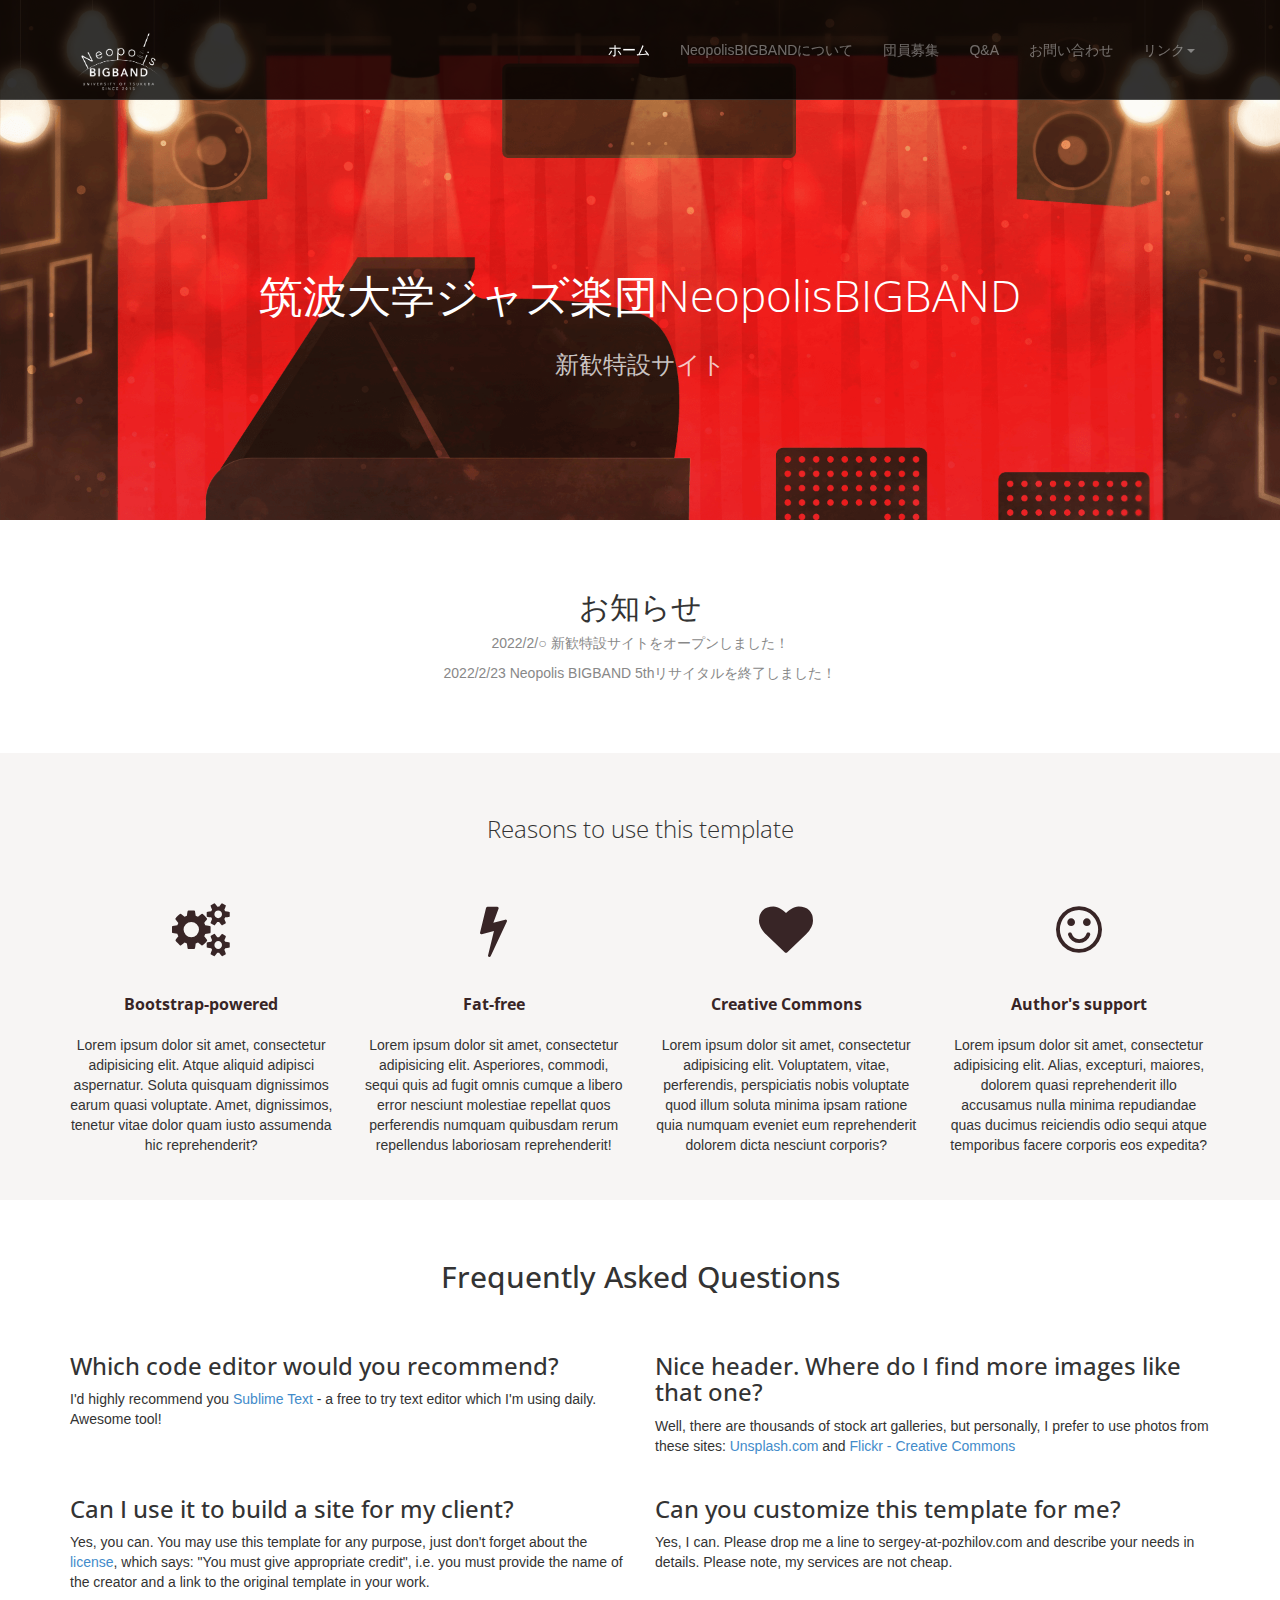
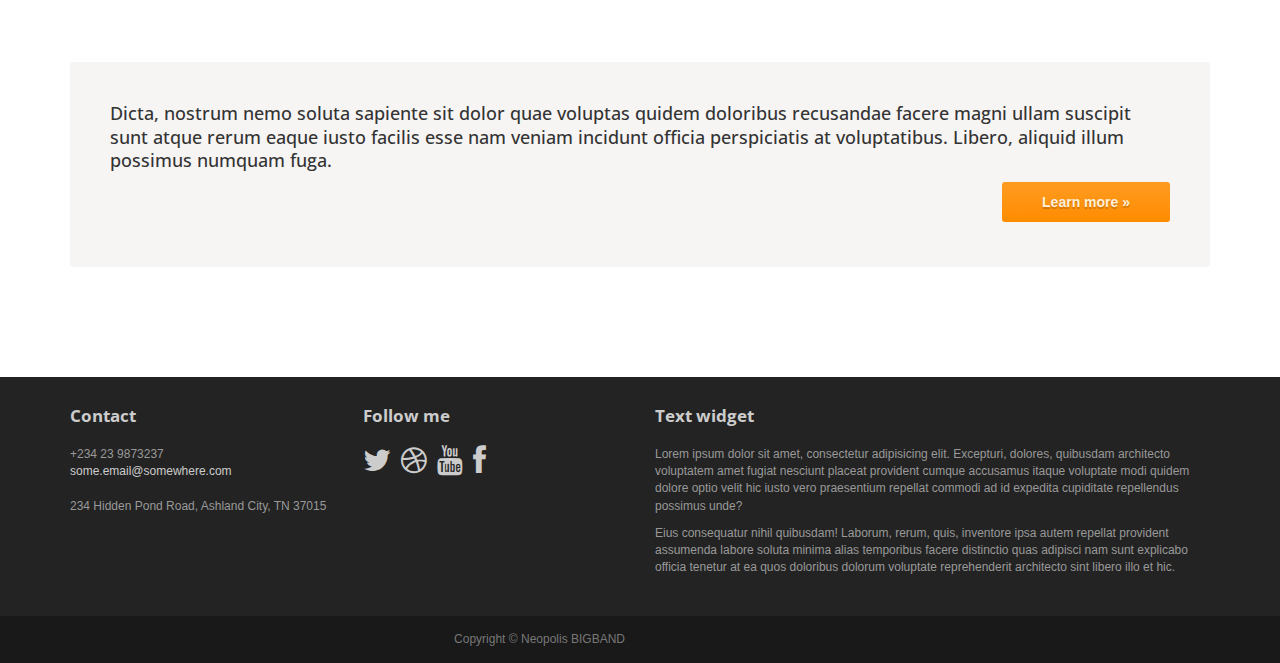
<file: index.html>
<!DOCTYPE html>
<!-- gitのやり方はhttps://miya-system-works.com/blog/detail/vscode-github/　を参考にしたよ -->
<html lang="ja">

<head>
	<meta charset="utf-8">
	<meta name="viewport" content="width=device-width, initial-scale=1.0">
	<meta name="description" content="">
	<meta name="author" content="Sergey Pozhilov (GetTemplate.com)">

	<title>NeopolisBIGBAND新歓特設サイト</title>

	<link rel="shortcut icon" href="assets/img/favicon.ico">

	<link rel="stylesheet" media="screen" href="http://fonts.googleapis.com/css?family=Open+Sans:300,400,700">
	<link rel="stylesheet" href="assets/css/bootstrap.min.css">
	<link rel="stylesheet" href="assets/css/font-awesome.min.css">

	<!-- Custom styles for our template -->
	<link rel="stylesheet" href="assets/css/bootstrap-theme.css" media="screen">
	<link rel="stylesheet" href="assets/css/main.css">

	<!-- HTML5 shim and Respond.js IE8 support of HTML5 elements and media queries -->
	<!--[if lt IE 9]>
	<script src="assets/js/html5shiv.js"></script>
	<script src="assets/js/respond.min.js"></script>
	<![endif]-->
</head>

<body class="home">
	<!-- Fixed navbar -->
	<div class="navbar navbar-inverse navbar-fixed-top headroom">
		<div class="container">
			<div class="navbar-header">
				<!-- Button for smallest screens -->
				<button type="button" class="navbar-toggle" data-toggle="collapse" data-target=".navbar-collapse"><span
						class="icon-bar"></span> <span class="icon-bar"></span> <span class="icon-bar"></span> </button>
				<a class="navbar-brand" href="index.html"><img src="assets/img/Neopolis_logo.png"
						alt="Progressus HTML5 template" width="99" height="66"></a>
			</div>
			<div class="navbar-collapse collapse">
				<ul class="nav navbar-nav pull-right">
					<li class="active"><a href="#">ホーム</a></li>
					<li><a href="about.html">NeopolisBIGBANDについて</a></li>
					<li><a href="recruit.html">団員募集</a></li>
					<li><a href="qa.html">Q&A</a></li>
					<li><a href="contact.html">お問い合わせ</a></li>
					<li class="dropdown">
						<a href="#" class="dropdown-toggle" data-toggle="dropdown">リンク<b class="caret"></b></a>
						<ul class="dropdown-menu">
							<li><a href="https://www.stb.tsukuba.ac.jp/~neopolis/" target="_blank"
									rel="noopener noreferrer">NeopolisBIGBAND常設サイト</a></li>
							<li><a href="https://twitter.com/neopolisbigband" target="_blank"
									rel="noopener noreferrer">Twitter</a></li>
							<li><a href="https://www.youtube.com/channel/UC7-nAB3qXbRwb5mhE_sbsyg/featured"
									target="_blank" rel="noopener noreferrer">YouTube</a></li>
						</ul>
					</li>
				</ul>
			</div>
			<!--/.nav-collapse -->
		</div>
	</div>
	<!-- /.navbar -->

	<!-- Header -->
	<header id="head">
		<div class="container">
			<div class="row">
				<h1 class="lead">筑波大学ジャズ楽団NeopolisBIGBAND</h1>
				<h3 class="tagline">新歓特設サイト</h3>
			</div>
		</div>
	</header>
	<!-- /Header -->

	<!-- Intro -->
	<div class="container text-center">
		<br> <br>
		<h2 class="thin">お知らせ</h2>
		<p class="text-muted">
			2022/2/○ 新歓特設サイトをオープンしました！
		</p>
		<p class="text-muted">
			2022/2/23 Neopolis BIGBAND 5thリサイタルを終了しました！　
		</p>
	</div>
	<!-- /Intro-->

	<!-- Highlights - jumbotron -->
	<div class="jumbotron top-space">
		<div class="container">

			<h3 class="text-center thin">Reasons to use this template</h3>

			<div class="row">
				<div class="col-md-3 col-sm-6 highlight">
					<div class="h-caption">
						<h4><i class="fa fa-cogs fa-5"></i>Bootstrap-powered</h4>
					</div>
					<div class="h-body text-center">
						<p>Lorem ipsum dolor sit amet, consectetur adipisicing elit. Atque aliquid adipisci aspernatur.
							Soluta quisquam dignissimos earum quasi voluptate. Amet, dignissimos, tenetur vitae dolor
							quam iusto assumenda hic reprehenderit?</p>
					</div>
				</div>
				<div class="col-md-3 col-sm-6 highlight">
					<div class="h-caption">
						<h4><i class="fa fa-flash fa-5"></i>Fat-free</h4>
					</div>
					<div class="h-body text-center">
						<p>Lorem ipsum dolor sit amet, consectetur adipisicing elit. Asperiores, commodi, sequi quis ad
							fugit omnis cumque a libero error nesciunt molestiae repellat quos perferendis numquam
							quibusdam rerum repellendus laboriosam reprehenderit! </p>
					</div>
				</div>
				<div class="col-md-3 col-sm-6 highlight">
					<div class="h-caption">
						<h4><i class="fa fa-heart fa-5"></i>Creative Commons</h4>
					</div>
					<div class="h-body text-center">
						<p>Lorem ipsum dolor sit amet, consectetur adipisicing elit. Voluptatem, vitae, perferendis,
							perspiciatis nobis voluptate quod illum soluta minima ipsam ratione quia numquam eveniet eum
							reprehenderit dolorem dicta nesciunt corporis?</p>
					</div>
				</div>
				<div class="col-md-3 col-sm-6 highlight">
					<div class="h-caption">
						<h4><i class="fa fa-smile-o fa-5"></i>Author's support</h4>
					</div>
					<div class="h-body text-center">
						<p>Lorem ipsum dolor sit amet, consectetur adipisicing elit. Alias, excepturi, maiores, dolorem
							quasi reprehenderit illo accusamus nulla minima repudiandae quas ducimus reiciendis odio
							sequi atque temporibus facere corporis eos expedita? </p>
					</div>
				</div>
			</div> <!-- /row  -->

		</div>
	</div>
	<!-- /Highlights -->

	<!-- container -->
	<div class="container">

		<h2 class="text-center top-space">Frequently Asked Questions</h2>
		<br>

		<div class="row">
			<div class="col-sm-6">
				<h3>Which code editor would you recommend?</h3>
				<p>I'd highly recommend you <a href="http://www.sublimetext.com/">Sublime Text</a> - a free to try text
					editor which I'm using daily. Awesome tool!</p>
			</div>
			<div class="col-sm-6">
				<h3>Nice header. Where do I find more images like that one?</h3>
				<p>
					Well, there are thousands of stock art galleries, but personally,
					I prefer to use photos from these sites: <a href="http://unsplash.com">Unsplash.com</a>
					and <a href="http://www.flickr.com/creativecommons/by-2.0/tags/">Flickr - Creative Commons</a></p>
			</div>
		</div> <!-- /row -->

		<div class="row">
			<div class="col-sm-6">
				<h3>Can I use it to build a site for my client?</h3>
				<p>
					Yes, you can. You may use this template for any purpose, just don't forget about the <a
						href="http://creativecommons.org/licenses/by/3.0/">license</a>,
					which says: "You must give appropriate credit", i.e. you must provide the name of the creator and a
					link to the original template in your work.
				</p>
			</div>
			<div class="col-sm-6">
				<h3>Can you customize this template for me?</h3>
				<p>Yes, I can. Please drop me a line to sergey-at-pozhilov.com and describe your needs in details.
					Please note, my services are not cheap.</p>
			</div>
		</div> <!-- /row -->

		<div class="jumbotron top-space">
			<h4>Dicta, nostrum nemo soluta sapiente sit dolor quae voluptas quidem doloribus recusandae facere magni
				ullam suscipit sunt atque rerum eaque iusto facilis esse nam veniam incidunt officia perspiciatis at
				voluptatibus. Libero, aliquid illum possimus numquam fuga.</h4>
			<p class="text-right"><a class="btn btn-primary btn-large">Learn more »</a></p>
		</div>

	</div> <!-- /container -->

	<!-- Social links. @TODO: replace by link/instructions in template -->
	<section id="social">
		<div class="container">
			<div class="wrapper clearfix">
				<!-- AddThis Button BEGIN -->
				<div class="addthis_toolbox addthis_default_style">
					<a class="addthis_button_facebook_like" fb:like:layout="button_count"></a>
					<a class="addthis_button_tweet"></a>
					<a class="addthis_button_linkedin_counter"></a>
					<a class="addthis_button_google_plusone" g:plusone:size="medium"></a>
				</div>
				<!-- AddThis Button END -->
			</div>
		</div>
	</section>
	<!-- /social links -->


	<footer id="footer" class="top-space">

		<div class="footer1">
			<div class="container">
				<div class="row">

					<div class="col-md-3 widget">
						<h3 class="widget-title">Contact</h3>
						<div class="widget-body">
							<p>+234 23 9873237<br>
								<a href="mailto:#">some.email@somewhere.com</a><br>
								<br>
								234 Hidden Pond Road, Ashland City, TN 37015
							</p>
						</div>
					</div>

					<div class="col-md-3 widget">
						<h3 class="widget-title">Follow me</h3>
						<div class="widget-body">
							<p class="follow-me-icons">
								<a href=""><i class="fa fa-twitter fa-2"></i></a>
								<a href=""><i class="fa fa-dribbble fa-2"></i></a>
								<a href=""><i class="fa fa-youtube fa-2"></i></a>
								<a href=""><i class="fa fa-facebook fa-2"></i></a>
							</p>
						</div>
					</div>

					<div class="col-md-6 widget">
						<h3 class="widget-title">Text widget</h3>
						<div class="widget-body">
							<p>Lorem ipsum dolor sit amet, consectetur adipisicing elit. Excepturi, dolores, quibusdam
								architecto voluptatem amet fugiat nesciunt placeat provident cumque accusamus itaque
								voluptate modi quidem dolore optio velit hic iusto vero praesentium repellat commodi ad
								id expedita cupiditate repellendus possimus unde?</p>
							<p>Eius consequatur nihil quibusdam! Laborum, rerum, quis, inventore ipsa autem repellat
								provident assumenda labore soluta minima alias temporibus facere distinctio quas
								adipisci nam sunt explicabo officia tenetur at ea quos doloribus dolorum voluptate
								reprehenderit architecto sint libero illo et hic.</p>
						</div>
					</div>

				</div> <!-- /row of widgets -->
			</div>
		</div>

		<div class="footer2">
			<div class="container">
				<div class="row">

					<div class="col-md-6 widget">
						<div class="widget-body">
							<p class="text-right">
								Copyright &copy; Neopolis BIGBAND
							</p>
						</div>
					</div>

				</div> <!-- /row of widgets -->
			</div>
		</div>

	</footer>





	<!-- JavaScript libs are placed at the end of the document so the pages load faster -->
	<script src="http://ajax.googleapis.com/ajax/libs/jquery/1.10.2/jquery.min.js"></script>
	<script src="http://netdna.bootstrapcdn.com/bootstrap/3.0.0/js/bootstrap.min.js"></script>
	<script src="assets/js/headroom.min.js"></script>
	<script src="assets/js/jQuery.headroom.min.js"></script>
	<script src="assets/js/template.js"></script>
</body>

</html>
</file>
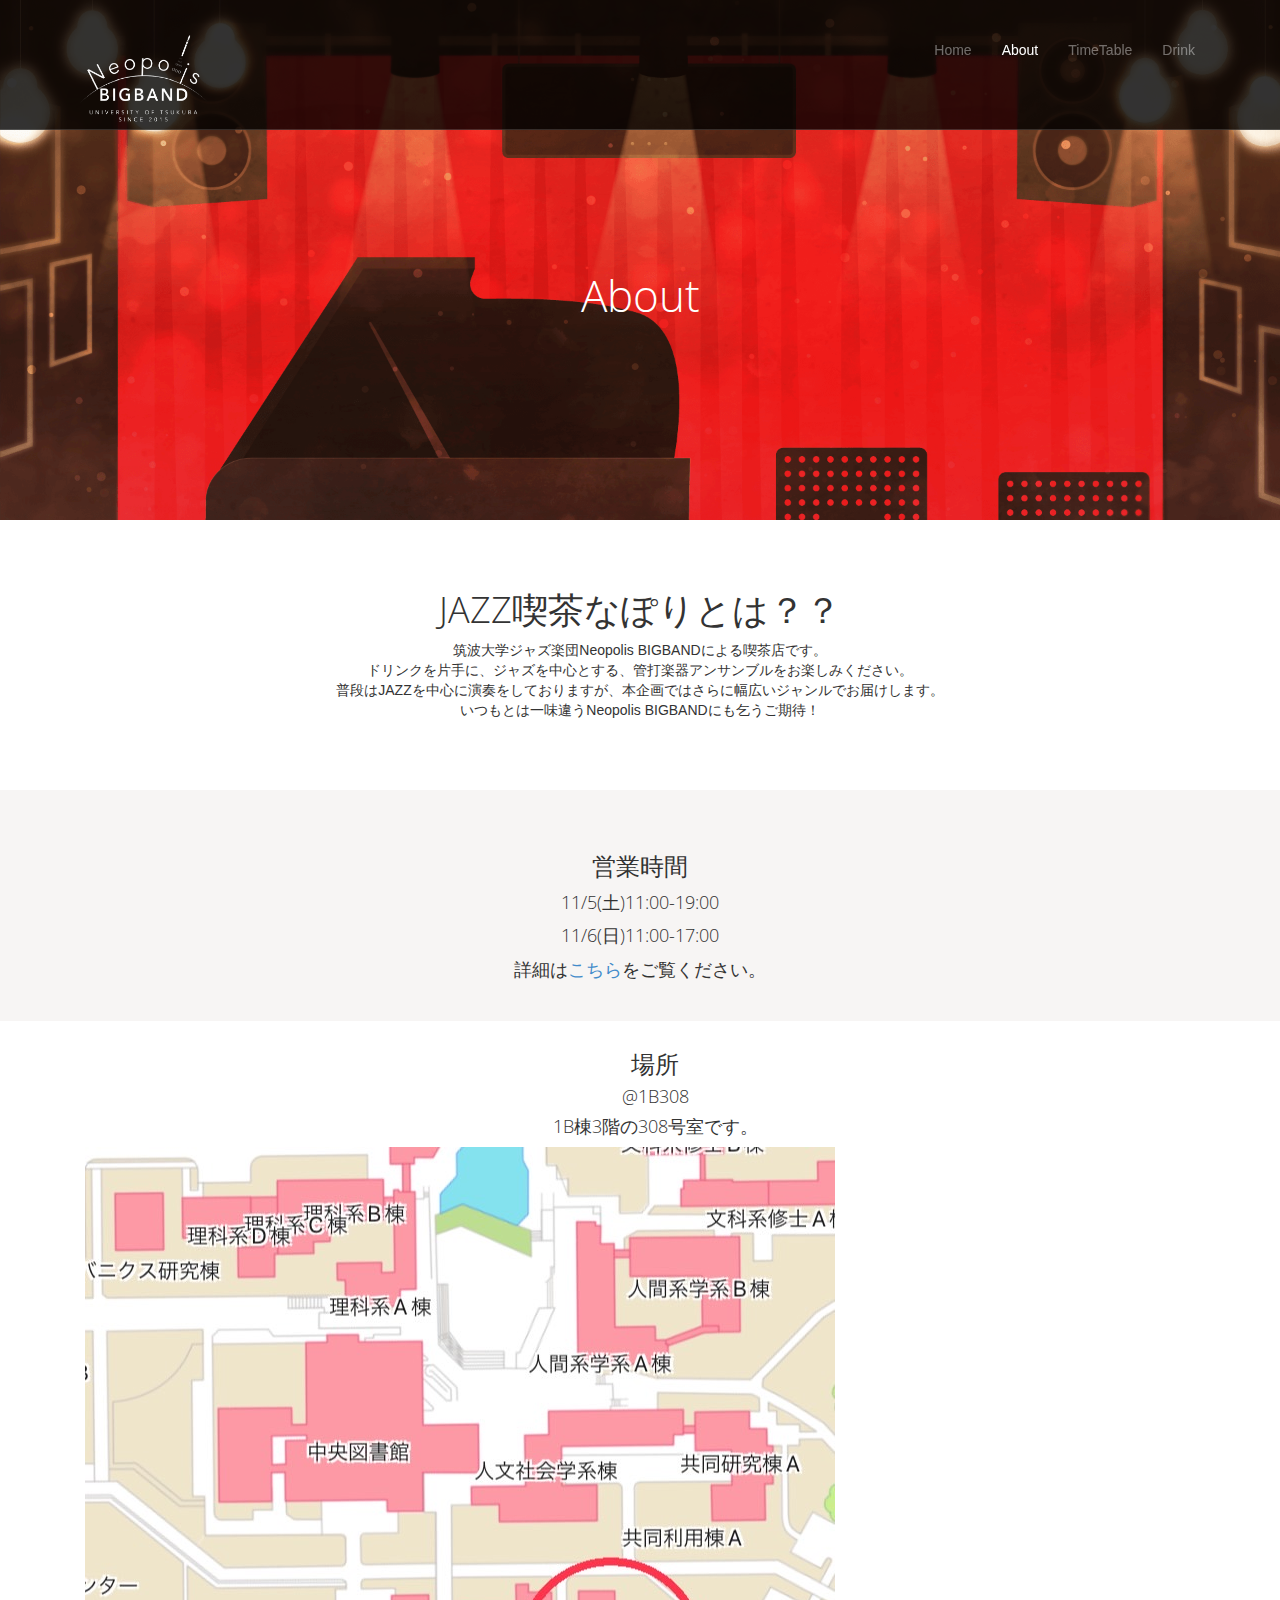
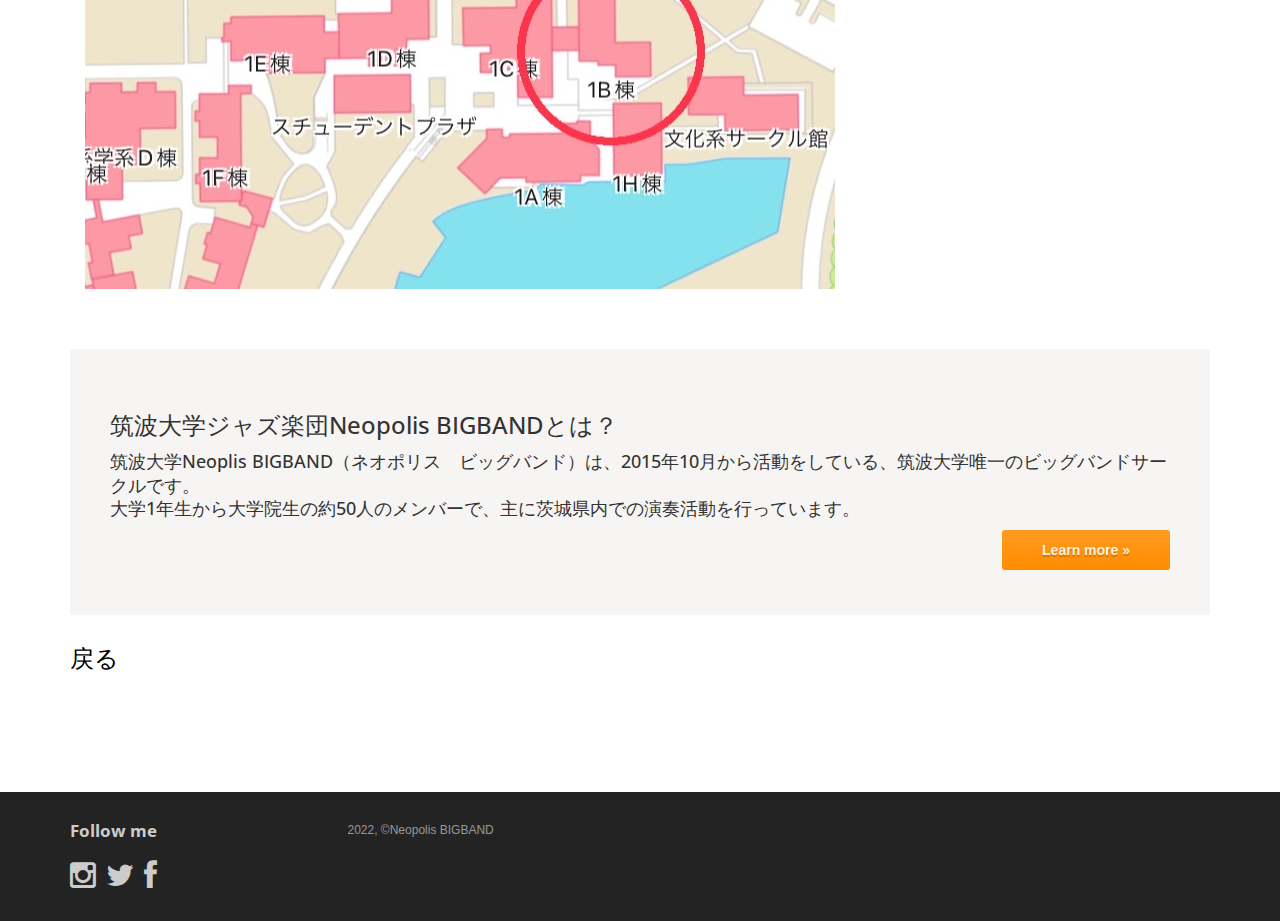
<file: about.html>
<!DOCTYPE html>
<!-- gitのやり方はhttps://miya-system-works.com/blog/detail/vscode-github/　を参考にしたよ -->
<!-- ファイル名変えたから正しく動くかチェック -->
<html lang="ja">

<head>
	<meta charset="utf-8">
	<meta name="viewport" content="width=device-width, initial-scale=1.0">
	<meta name="description" content="">
	<meta name="author" content="Sergey Pozhilov (GetTemplate.com)">

	<title>NeopolisBIGBAND雙峰祭特設サイト</title>


	<link rel="stylesheet" media="screen" href="http://fonts.googleapis.com/css?family=Open+Sans:300,400,700">
	<link rel="stylesheet" href="assets/css/bootstrap.min.css">
	<link rel="stylesheet" href="assets/css/font-awesome.min.css">

	<!-- Custom styles for our template -->
	<link rel="stylesheet" href="assets/css/bootstrap-theme.css" media="screen">
	<link rel="stylesheet" href="assets/css/main.css">

	<!-- HTML5 shim and Respond.js IE8 support of HTML5 elements and media queries -->
	<!--[if lt IE 9]>
	<script src="assets/js/html5shiv.js"></script>
	<script src="assets/js/respond.min.js"></script>
	<![endif]-->
</head>

<body class="home">
	<!-- Fixed navbar -->
	<div class="navbar navbar-inverse navbar-fixed-top headroom">
		<div class="container">
			<div class="navbar-header">
				<!-- Button for smallest screens -->
				<button type="button" class="navbar-toggle" data-toggle="collapse" data-target=".navbar-collapse"><span
						class="icon-bar"></span> <span class="icon-bar"></span> <span class="icon-bar"></span> </button>
				<a class="navbar-brand" href="index.html"><img src="assets/img/Neopolis_logo.png"
						alt="Progressus HTML5 template" width="150" height="100"></a>
			</div>
			<div class="navbar-collapse collapse">
				<ul class="nav navbar-nav pull-right">
					<li><a href="index.html">Home</a></li>
					<li class="active"><a href="#">About</a></li>
					<li><a href="timetable.html">TimeTable</a></li>
					<li><a href="drink.html">Drink</a></li>
				</ul>
			</div>
			<!--/.nav-collapse -->
		</div>
	</div>
	<!-- /.navbar -->

	<!-- Header -->
	<header id="head">
		<div class="container">
			<div class="row">
				<h1 class="lead">About</h1>
			</div>
		</div>
	</header>
	<!-- /Header -->

	<!-- Intro -->
	<div class="container text-center">
		<br> <br>
		<h1 class="thin">JAZZ喫茶なぽりとは？？</h1>
		<p>
			筑波大学ジャズ楽団Neopolis BIGBANDによる喫茶店です。<br>
			ドリンクを片手に、ジャズを中心とする、管打楽器アンサンブルをお楽しみください。<br>
			普段はJAZZを中心に演奏をしておりますが、本企画ではさらに幅広いジャンルでお届けします。<br>
			いつもとは一味違うNeopolis BIGBANDにも乞うご期待！
		</p>
	</div>
	<!-- /Intro-->

	<!-- Highlights - jumbotron -->
	<div class="jumbotron top-space">
		<div class="container">
			<h3 class="text-center thin">営業時間</h3>
			<h4 class="text-center thin">11/5(土)11:00-19:00</h4>
			<h4 class="text-center thin">11/6(日)11:00-17:00</h4>
			<h4 class="text-center thin">詳細は<a href="timetable.html">こちら</a>をご覧ください。</h4>
		</div>
	</div>
	<!-- /Highlights -->

	<!-- container -->
	<div class="container">

		<div class="container">
			<h3 class="text-center thin">場所</h3>
			<h4 class="text-center thin">@1B308</h4>
			<h4 class="text-center thin">1B棟3階の308号室です。</h4>
			<img src="assets/img/map.jpg">

		</div>


		<div class="jumbotron top-space">
			<h3>筑波大学ジャズ楽団Neopolis BIGBANDとは？</h3>
			<h4>筑波大学Neoplis
				BIGBAND（ネオポリス　ビッグバンド）は、2015年10月から活動をしている、筑波大学唯一のビッグバンドサークルです。<br>
				大学1年生から大学院生の約50人のメンバーで、主に茨城県内での演奏活動を行っています。</h4>
			<p class="text-right"><a class="btn btn-primary btn-large"
					href="https://www.stb.tsukuba.ac.jp/~neopolis/profile/">Learn more »</a></p>
		</div>
		<h3><a href="index.html" style="color:black">戻る</a></h3>

	</div> <!-- /container -->

	<!-- Social links. @TODO: replace by link/instructions in template -->
	<section id="social">
		<div class="container">
			<div class="wrapper clearfix">
				<!-- AddThis Button BEGIN -->
				<div class="addthis_toolbox addthis_default_style">
					<a class="addthis_button_facebook_like" fb:like:layout="button_count"></a>
					<a class="addthis_button_tweet"></a>
					<a class="addthis_button_linkedin_counter"></a>
					<a class="addthis_button_google_plusone" g:plusone:size="medium"></a>
				</div>
				<!-- AddThis Button END -->
			</div>
		</div>
	</section>
	<!-- /social links -->


	<footer id="footer" class="top-space">

		<div class="footer1">
			<div class="container">
				<div class="row">

					<div class="col-md-3 widget">
						<h3 class="widget-title">Follow me</h3>
						<div class="widget-body">
							<p class="follow-me-icons">
								<a href="https://instagram.com/neopolisbigband?igshid=YmMyMTA2M2Y="><i
										class="fa fa-instagram fa-2"></i></a>
								<a href="https://twitter.com/neopolisbigband"><i class="fa fa-twitter fa-2"></i></a>
								<a href="https://www.facebook.com/tsukuba.neopolis"><i
										class="fa fa-facebook fa-2"></i></a>
							</p>
						</div>
					</div>
					<div>
						2022, &copy;Neopolis BIGBAND
					</div>

				</div> <!-- /row of widgets -->
			</div>
		</div>

	</footer>





	<!-- JavaScript libs are placed at the end of the document so the pages load faster -->
	<script src="http://ajax.googleapis.com/ajax/libs/jquery/1.10.2/jquery.min.js"></script>
	<script src="http://netdna.bootstrapcdn.com/bootstrap/3.0.0/js/bootstrap.min.js"></script>
	<script src="assets/js/headroom.min.js"></script>
	<script src="assets/js/jQuery.headroom.min.js"></script>
	<script src="assets/js/template.js"></script>
</body>

</html>
</file>
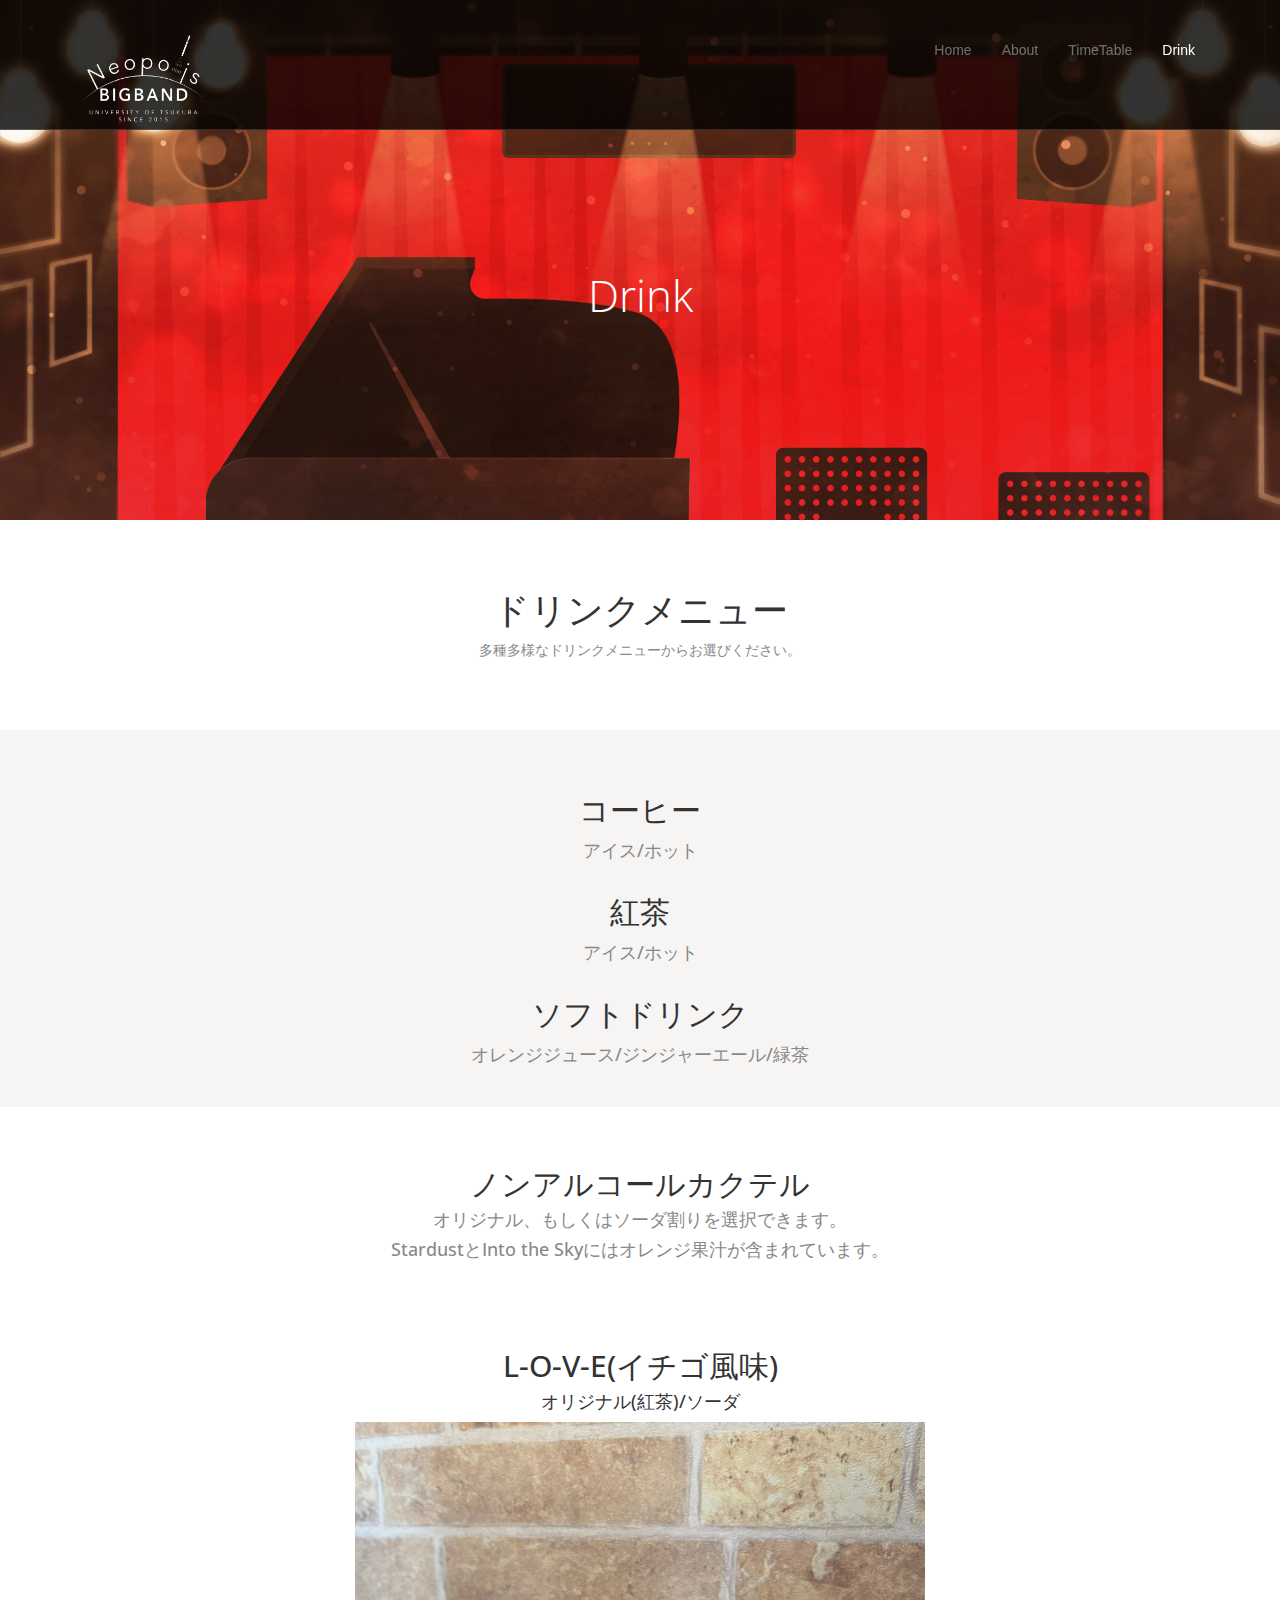
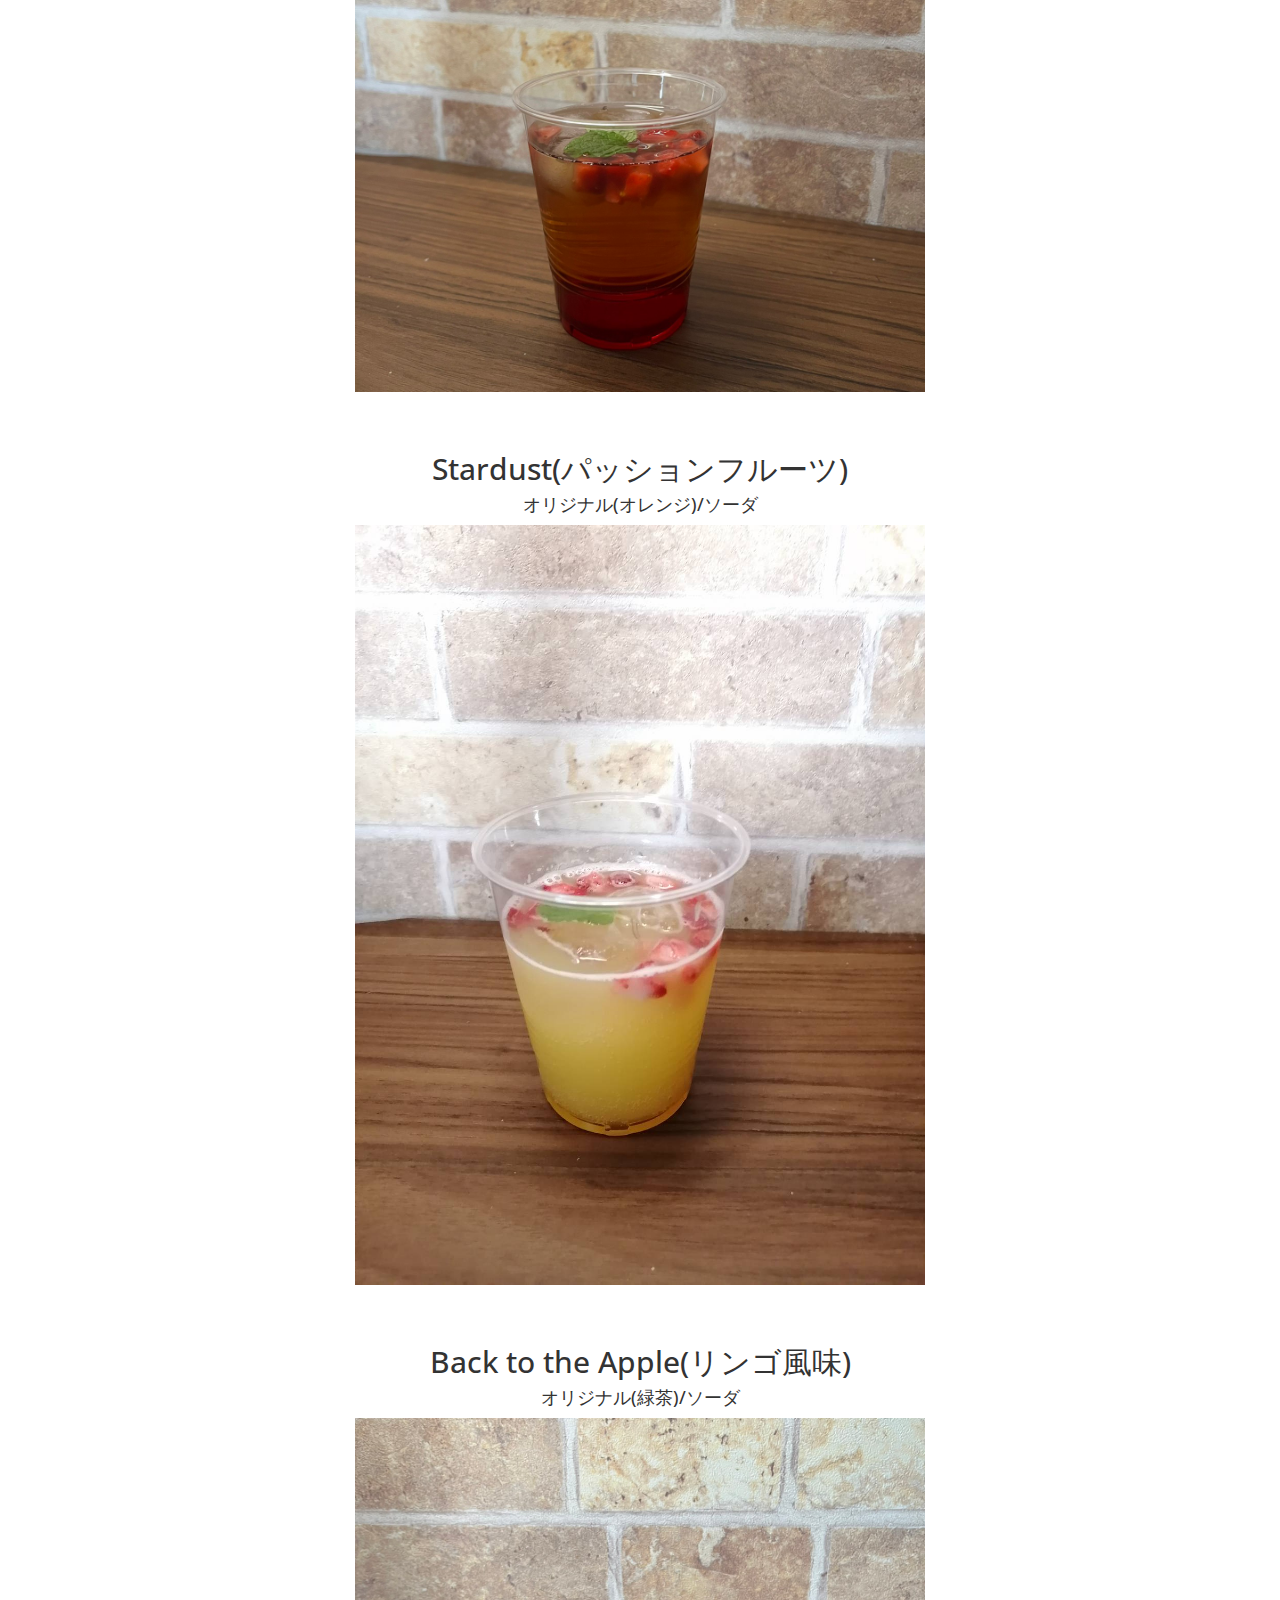
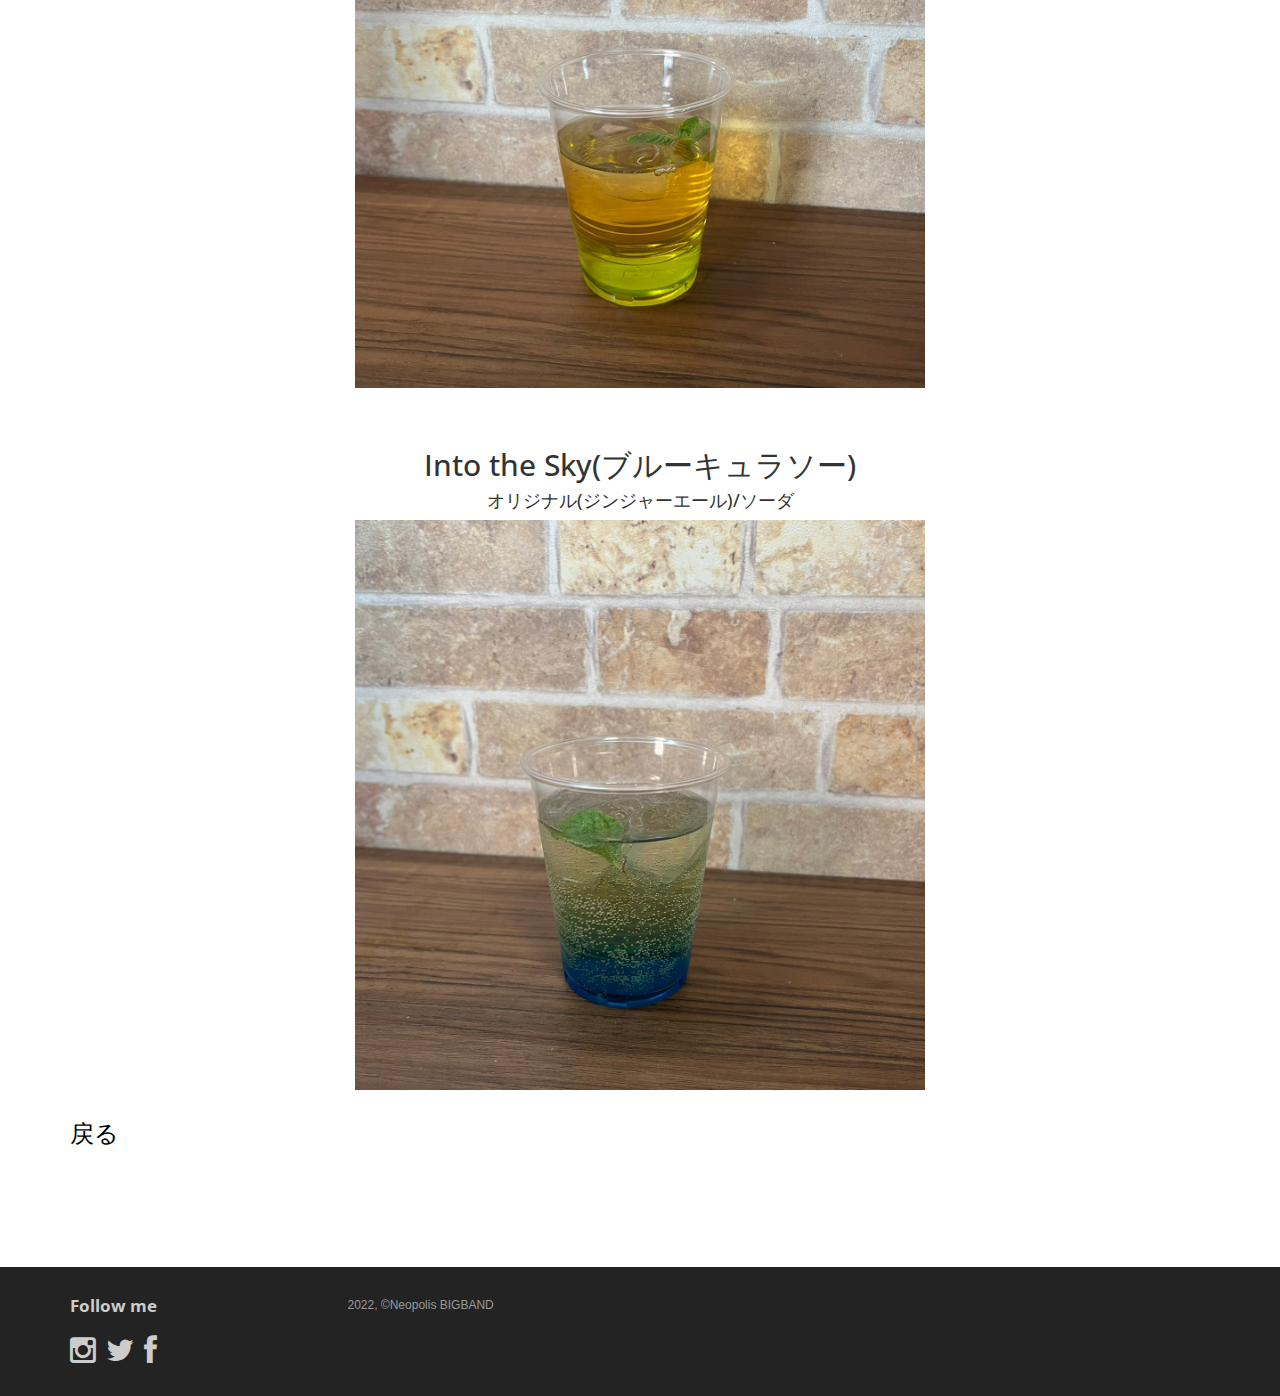
<file: drink.html>
<!DOCTYPE html>
<!-- gitのやり方はhttps://miya-system-works.com/blog/detail/vscode-github/　を参考にしたよ -->
<!-- ファイル名変えたから正しく動くかチェック -->
<html lang="ja">

<head>
	<meta charset="utf-8">
	<meta name="viewport" content="width=device-width, initial-scale=1.0">
	<meta name="description" content="">
	<meta name="author" content="Sergey Pozhilov (GetTemplate.com)">

	<title>NeopolisBIGBAND雙峰祭特設サイト</title>


	<link rel="stylesheet" media="screen" href="http://fonts.googleapis.com/css?family=Open+Sans:300,400,700">
	<link rel="stylesheet" href="assets/css/bootstrap.min.css">
	<link rel="stylesheet" href="assets/css/font-awesome.min.css">

	<!-- Custom styles for our template -->
	<link rel="stylesheet" href="assets/css/bootstrap-theme.css" media="screen">
	<link rel="stylesheet" href="assets/css/main.css">

	<!-- HTML5 shim and Respond.js IE8 support of HTML5 elements and media queries -->
	<!--[if lt IE 9]>
	<script src="assets/js/html5shiv.js"></script>
	<script src="assets/js/respond.min.js"></script>
	<![endif]-->
</head>

<body class="home">
	<!-- Fixed navbar -->
	<div class="navbar navbar-inverse navbar-fixed-top headroom">
		<div class="container">
			<div class="navbar-header">
				<!-- Button for smallest screens -->
				<button type="button" class="navbar-toggle" data-toggle="collapse" data-target=".navbar-collapse"><span
						class="icon-bar"></span> <span class="icon-bar"></span> <span class="icon-bar"></span> </button>
				<a class="navbar-brand" href="index.html"><img src="assets/img/Neopolis_logo.png"
						alt="Progressus HTML5 template" width="150" height="100"></a>
			</div>
			<div class="navbar-collapse collapse">
				<ul class="nav navbar-nav pull-right">
					<li><a href="index.html">Home</a></li>
					<li><a href="about.html">About</a></li>
					<li><a href="timetable.html">TimeTable</a></li>
					<li class="active"><a href="#">Drink</a></li>
				</ul>
			</div>
			<!--/.nav-collapse -->
		</div>
	</div>
	<!-- /.navbar -->

	<!-- Header -->
	<header id="head">
		<div class="container">
			<div class="row">
				<h1 class="lead">Drink</h1>
			</div>
		</div>
	</header>
	<!-- /Header -->

	<!-- Intro -->
	<div class="container text-center">
		<br><br>
		<h1>ドリンクメニュー</h1>
		<p class="text-muted">
			多種多様なドリンクメニューからお選びください。
		</p>
	</div>
	<!-- /Intro-->

	<!-- Highlights - jumbotron -->
	<div class="jumbotron top-space">
		<div class="container">
			<h2 class="text-center thin">コーヒー</h2>
			<h4 class="text-muted text-center">
				アイス/ホット
			</h4>
			<h2 class="text-center thin">紅茶</h2>
			<h4 class="text-muted text-center">
				アイス/ホット
			</h4>
			<h2 class="text-center thin">ソフトドリンク</h2>
			<h4 class="text-muted text-center">
				オレンジジュース/ジンジャーエール/緑茶
			</h4>

		</div>
	</div>
	<!-- /Highlights -->

	<!-- container -->
	<div class="container">

		<h2 class="text-center top-space">ノンアルコールカクテル</h2>
		<h4 class="text-muted text-center">
			オリジナル、もしくはソーダ割りを選択できます。
		</h4>
		<h4 class="text-muted text-center">
			StardustとInto the Skyにはオレンジ果汁が含まれています。
		</h4>
		<br>

		<h2 class="text-center top-space">L-O-V-E(イチゴ風味)</h2>
		<h4 class="text-center">オリジナル(紅茶)/ソーダ</h4>
		<div class="text-center">
			<img src="assets/img/moc_LOVE.jpg" width="50%">
		</div>

		<h2 class="text-center top-space">Stardust(パッションフルーツ)</h2>
		<h4 class="text-center">オリジナル(オレンジ)/ソーダ</h4>
		<div class="text-center">
			<img src="assets/img/moc_Star.jpg" width="50%">
		</div>

		<h2 class="text-center top-space">Back to the Apple(リンゴ風味)</h2>
		<h4 class="text-center">オリジナル(緑茶)/ソーダ</h4>
		<div class="text-center">
			<img src="assets/img/moc_Back.jpg" width="50%">
		</div>

		<h2 class="text-center top-space">Into the Sky(ブルーキュラソー)</h2>
		<h4 class="text-center">オリジナル(ジンジャーエール)/ソーダ</h4>
		<div class="text-center">
			<img src="assets/img/moc_Into.jpg" width="50%">
		</div>

	</div> <!-- /row -->
	<div class="container">
		<h3><a href="index.html" style="color:black">戻る</a></h3>
	</div>

	</div> <!-- /container -->

	<!-- Social links. @TODO: replace by link/instructions in template -->
	<section id="social">
		<div class="container">
			<div class="wrapper clearfix">
				<!-- AddThis Button BEGIN -->
				<div class="addthis_toolbox addthis_default_style">
					<a class="addthis_button_facebook_like" fb:like:layout="button_count"></a>
					<a class="addthis_button_tweet"></a>
					<a class="addthis_button_linkedin_counter"></a>
					<a class="addthis_button_google_plusone" g:plusone:size="medium"></a>
				</div>
				<!-- AddThis Button END -->
			</div>
		</div>
	</section>
	<!-- /social links -->


	<footer id="footer" class="top-space">

		<div class="footer1">
			<div class="container">
				<div class="row">

					<div class="col-md-3 widget">
						<h3 class="widget-title">Follow me</h3>
						<div class="widget-body">
							<p class="follow-me-icons">
								<a href="https://instagram.com/neopolisbigband?igshid=YmMyMTA2M2Y="><i
										class="fa fa-instagram fa-2"></i></a>
								<a href="https://twitter.com/neopolisbigband"><i class="fa fa-twitter fa-2"></i></a>
								<a href="https://www.facebook.com/tsukuba.neopolis"><i
										class="fa fa-facebook fa-2"></i></a>
							</p>
						</div>
					</div>
					<div>
						2022, &copy;Neopolis BIGBAND
					</div>

				</div> <!-- /row of widgets -->
			</div>
		</div>

	</footer>





	<!-- JavaScript libs are placed at the end of the document so the pages load faster -->
	<script src="http://ajax.googleapis.com/ajax/libs/jquery/1.10.2/jquery.min.js"></script>
	<script src="http://netdna.bootstrapcdn.com/bootstrap/3.0.0/js/bootstrap.min.js"></script>
	<script src="assets/js/headroom.min.js"></script>
	<script src="assets/js/jQuery.headroom.min.js"></script>
	<script src="assets/js/template.js"></script>
</body>

</html>
</file>
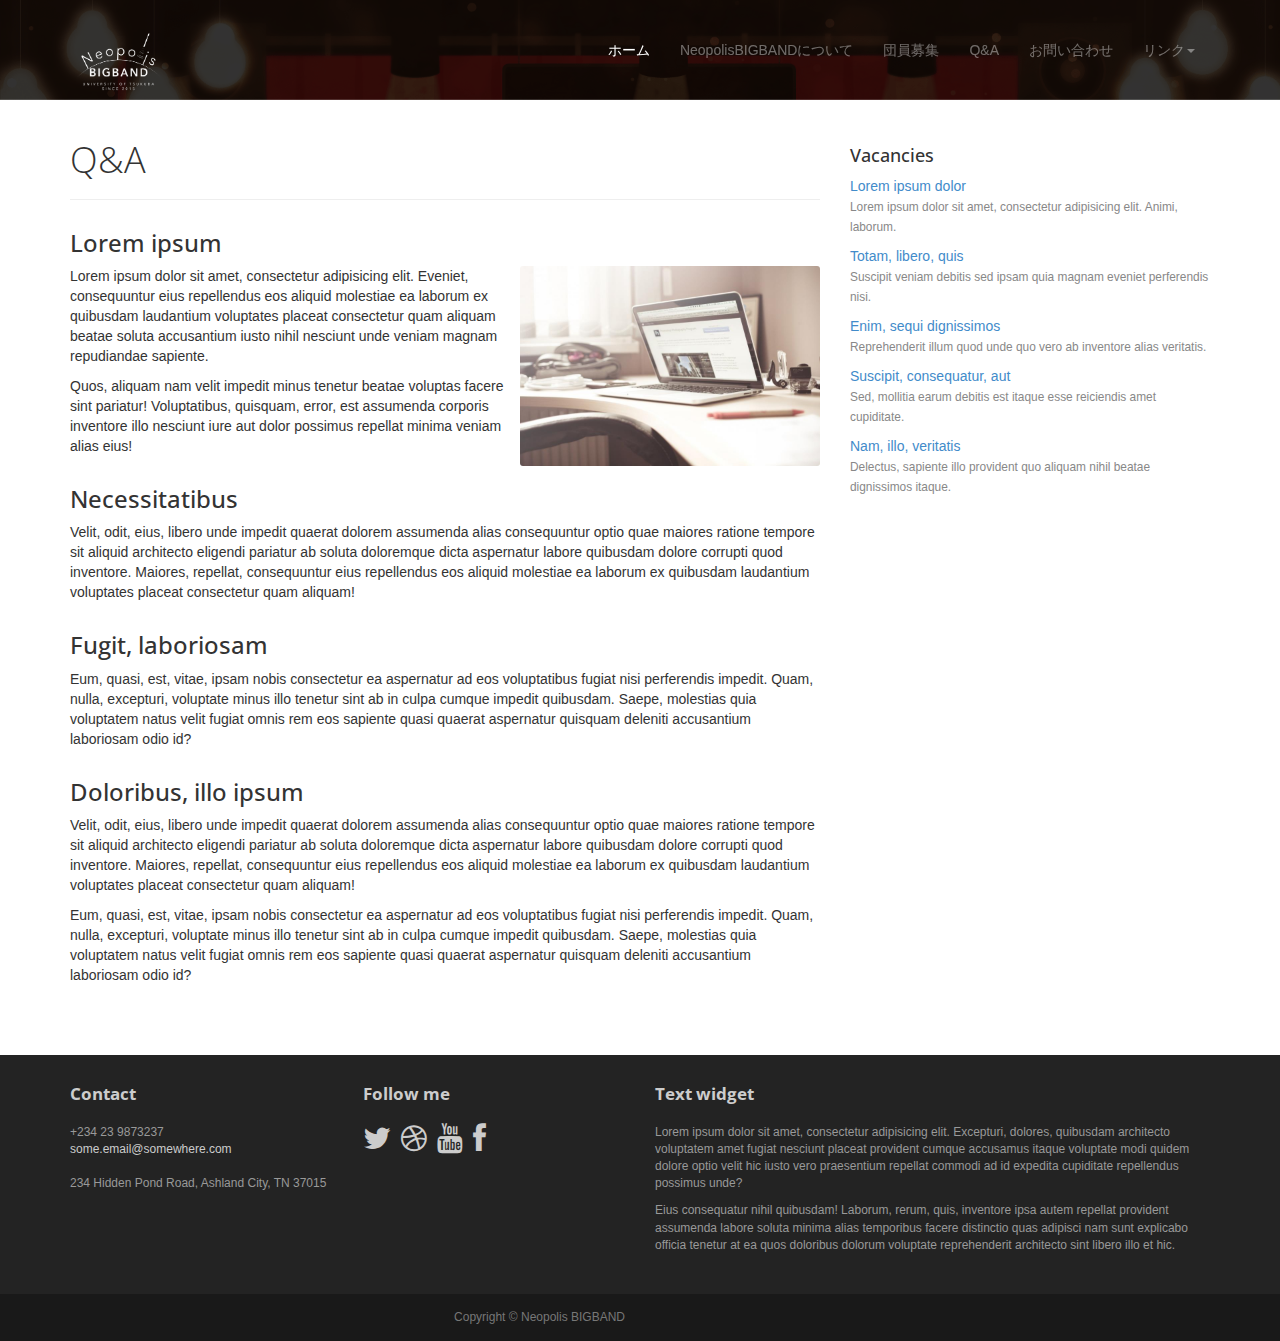
<file: qa.html>
<!DOCTYPE html>
<html lang="ja">

<head>
    <meta charset="utf-8">
    <meta name="viewport" content="width=device-width, initial-scale=1.0">
    <meta name="description" content="">
    <meta name="author" content="Sergey Pozhilov (GetTemplate.com)">

    <title>Q&A</title>

    <link rel="shortcut icon" href="assets/img/favicon.ico">

    <link rel="stylesheet" media="screen" href="http://fonts.googleapis.com/css?family=Open+Sans:300,400,700">
    <link rel="stylesheet" href="assets/css/bootstrap.min.css">
    <link rel="stylesheet" href="assets/css/font-awesome.min.css">

    <!-- Custom styles for our template -->
    <link rel="stylesheet" href="assets/css/bootstrap-theme.css" media="screen">
    <link rel="stylesheet" href="assets/css/main.css">

    <!-- HTML5 shim and Respond.js IE8 support of HTML5 elements and media queries -->
    <!--[if lt IE 9]>
	<script src="assets/js/html5shiv.js"></script>
	<script src="assets/js/respond.min.js"></script>
	<![endif]-->
</head>

<body>

    <!-- Fixed navbar -->
    <div class="navbar navbar-inverse navbar-fixed-top headroom">
        <div class="container">
            <div class="navbar-header">
                <!-- Button for smallest screens -->
                <button type="button" class="navbar-toggle" data-toggle="collapse" data-target=".navbar-collapse"><span
                        class="icon-bar"></span> <span class="icon-bar"></span> <span class="icon-bar"></span> </button>
                <a class="navbar-brand" href="index.html"><img src="assets/img/Neopolis_logo.png"
                        alt="Progressus HTML5 template" width="99" height="66"></a>
            </div>
            <div class="navbar-collapse collapse">
                <ul class="nav navbar-nav pull-right">
                    <li class="active"><a href="index.html">ホーム</a></li>
                    <li><a href="#">NeopolisBIGBANDについて</a></li>
                    <li><a href="recruit.html">団員募集</a></li>
                    <li><a href="#">Q&A</a></li>
                    <li><a href="contact.html">お問い合わせ</a></li>
                    <li class="dropdown">
                        <a href="#" class="dropdown-toggle" data-toggle="dropdown">リンク<b class="caret"></b></a>
                        <ul class="dropdown-menu">
                            <li><a href="https://www.stb.tsukuba.ac.jp/~neopolis/" target="_blank"
                                    rel="noopener noreferrer">NeopolisBIGBAND常設サイト</a></li>
                            <li><a href="https://twitter.com/neopolisbigband" target="_blank"
                                    rel="noopener noreferrer">Twitter</a></li>
                            <li><a href="https://www.youtube.com/channel/UC7-nAB3qXbRwb5mhE_sbsyg/featured"
                                    target="_blank" rel="noopener noreferrer">YouTube</a></li>
                        </ul>
                    </li>
                </ul>
            </div>
            <!--/.nav-collapse -->
        </div>
    </div>
    <!-- /.navbar -->

    <header id="head" class="secondary"></header>

    <!-- container -->
    <div class="container">


        <div class="row">

            <!-- Article main content -->
            <article class="col-sm-8 maincontent">
                <header class="page-header">
                    <h1 class="page-title">Q&A</h1>
                </header>
                <h3>Lorem ipsum</h3>
                <p><img src="assets/images/mac.jpg" alt="" class="img-rounded pull-right" width="300"> Lorem ipsum dolor
                    sit amet, consectetur adipisicing elit. Eveniet, consequuntur eius repellendus eos aliquid molestiae
                    ea laborum ex quibusdam laudantium voluptates placeat consectetur quam aliquam beatae soluta
                    accusantium iusto nihil nesciunt unde veniam magnam repudiandae sapiente.</p>
                <p>Quos, aliquam nam velit impedit minus tenetur beatae voluptas facere sint pariatur! Voluptatibus,
                    quisquam, error, est assumenda corporis inventore illo nesciunt iure aut dolor possimus repellat
                    minima veniam alias eius!</p>
                <h3>Necessitatibus</h3>
                <p>Velit, odit, eius, libero unde impedit quaerat dolorem assumenda alias consequuntur optio quae
                    maiores ratione tempore sit aliquid architecto eligendi pariatur ab soluta doloremque dicta
                    aspernatur labore quibusdam dolore corrupti quod inventore. Maiores, repellat, consequuntur eius
                    repellendus eos aliquid molestiae ea laborum ex quibusdam laudantium voluptates placeat consectetur
                    quam aliquam!</p>
                <h3>Fugit, laboriosam</h3>
                <p>Eum, quasi, est, vitae, ipsam nobis consectetur ea aspernatur ad eos voluptatibus fugiat nisi
                    perferendis impedit. Quam, nulla, excepturi, voluptate minus illo tenetur sint ab in culpa cumque
                    impedit quibusdam. Saepe, molestias quia voluptatem natus velit fugiat omnis rem eos sapiente quasi
                    quaerat aspernatur quisquam deleniti accusantium laboriosam odio id?</p>
                <h3>Doloribus, illo ipsum</h3>
                <p>Velit, odit, eius, libero unde impedit quaerat dolorem assumenda alias consequuntur optio quae
                    maiores ratione tempore sit aliquid architecto eligendi pariatur ab soluta doloremque dicta
                    aspernatur labore quibusdam dolore corrupti quod inventore. Maiores, repellat, consequuntur eius
                    repellendus eos aliquid molestiae ea laborum ex quibusdam laudantium voluptates placeat consectetur
                    quam aliquam!</p>
                <p>Eum, quasi, est, vitae, ipsam nobis consectetur ea aspernatur ad eos voluptatibus fugiat nisi
                    perferendis impedit. Quam, nulla, excepturi, voluptate minus illo tenetur sint ab in culpa cumque
                    impedit quibusdam. Saepe, molestias quia voluptatem natus velit fugiat omnis rem eos sapiente quasi
                    quaerat aspernatur quisquam deleniti accusantium laboriosam odio id?</p>

            </article>
            <!-- /Article -->

            <!-- Sidebar ここは後で消すと思う-->
            <aside class="col-sm-4 sidebar sidebar-right">

                <div class="widget">
                    <h4>Vacancies</h4>
                    <ul class="list-unstyled list-spaces">
                        <li><a href="">Lorem ipsum dolor</a><br><span class="small text-muted">Lorem ipsum dolor sit
                                amet, consectetur adipisicing elit. Animi, laborum.</span></li>
                        <li><a href="">Totam, libero, quis</a><br><span class="small text-muted">Suscipit veniam debitis
                                sed ipsam quia magnam eveniet perferendis nisi.</span></li>
                        <li><a href="">Enim, sequi dignissimos</a><br><span class="small text-muted">Reprehenderit illum
                                quod unde quo vero ab inventore alias veritatis.</span></li>
                        <li><a href="">Suscipit, consequatur, aut</a><br><span class="small text-muted">Sed, mollitia
                                earum debitis est itaque esse reiciendis amet cupiditate.</span></li>
                        <li><a href="">Nam, illo, veritatis</a><br><span class="small text-muted">Delectus, sapiente
                                illo provident quo aliquam nihil beatae dignissimos itaque.</span></li>
                    </ul>
                </div>

            </aside>
            <!-- /Sidebar -->

        </div>
    </div> <!-- /container -->


    <footer id="footer" class="top-space">

        <div class="footer1">
            <div class="container">
                <div class="row">

                    <div class="col-md-3 widget">
                        <h3 class="widget-title">Contact</h3>
                        <div class="widget-body">
                            <p>+234 23 9873237<br>
                                <a href="mailto:#">some.email@somewhere.com</a><br>
                                <br>
                                234 Hidden Pond Road, Ashland City, TN 37015
                            </p>
                        </div>
                    </div>

                    <div class="col-md-3 widget">
                        <h3 class="widget-title">Follow me</h3>
                        <div class="widget-body">
                            <p class="follow-me-icons clearfix">
                                <a href=""><i class="fa fa-twitter fa-2"></i></a>
                                <a href=""><i class="fa fa-dribbble fa-2"></i></a>
                                <a href=""><i class="fa fa-youtube fa-2"></i></a>
                                <a href=""><i class="fa fa-facebook fa-2"></i></a>
                            </p>
                        </div>
                    </div>

                    <div class="col-md-6 widget">
                        <h3 class="widget-title">Text widget</h3>
                        <div class="widget-body">
                            <p>Lorem ipsum dolor sit amet, consectetur adipisicing elit. Excepturi, dolores, quibusdam
                                architecto voluptatem amet fugiat nesciunt placeat provident cumque accusamus itaque
                                voluptate modi quidem dolore optio velit hic iusto vero praesentium repellat commodi ad
                                id expedita cupiditate repellendus possimus unde?</p>
                            <p>Eius consequatur nihil quibusdam! Laborum, rerum, quis, inventore ipsa autem repellat
                                provident assumenda labore soluta minima alias temporibus facere distinctio quas
                                adipisci nam sunt explicabo officia tenetur at ea quos doloribus dolorum voluptate
                                reprehenderit architecto sint libero illo et hic.</p>
                        </div>
                    </div>

                </div> <!-- /row of widgets -->
            </div>
        </div>

        <div class="footer2">
            <div class="container">
                <div class="row">

                    <div class="col-md-6 widget">
                        <div class="widget-body">
                            <p class="text-right">
                                Copyright &copy; Neopolis BIGBAND
                            </p>
                        </div>
                    </div>

                </div> <!-- /row of widgets -->
            </div>
        </div>
    </footer>





    <!-- JavaScript libs are placed at the end of the document so the pages load faster -->
    <script src="http://ajax.googleapis.com/ajax/libs/jquery/1.10.2/jquery.min.js"></script>
    <script src="http://netdna.bootstrapcdn.com/bootstrap/3.0.0/js/bootstrap.min.js"></script>
    <script src="assets/js/headroom.min.js"></script>
    <script src="assets/js/jQuery.headroom.min.js"></script>
    <script src="assets/js/template.js"></script>
</body>

</html>
</file>
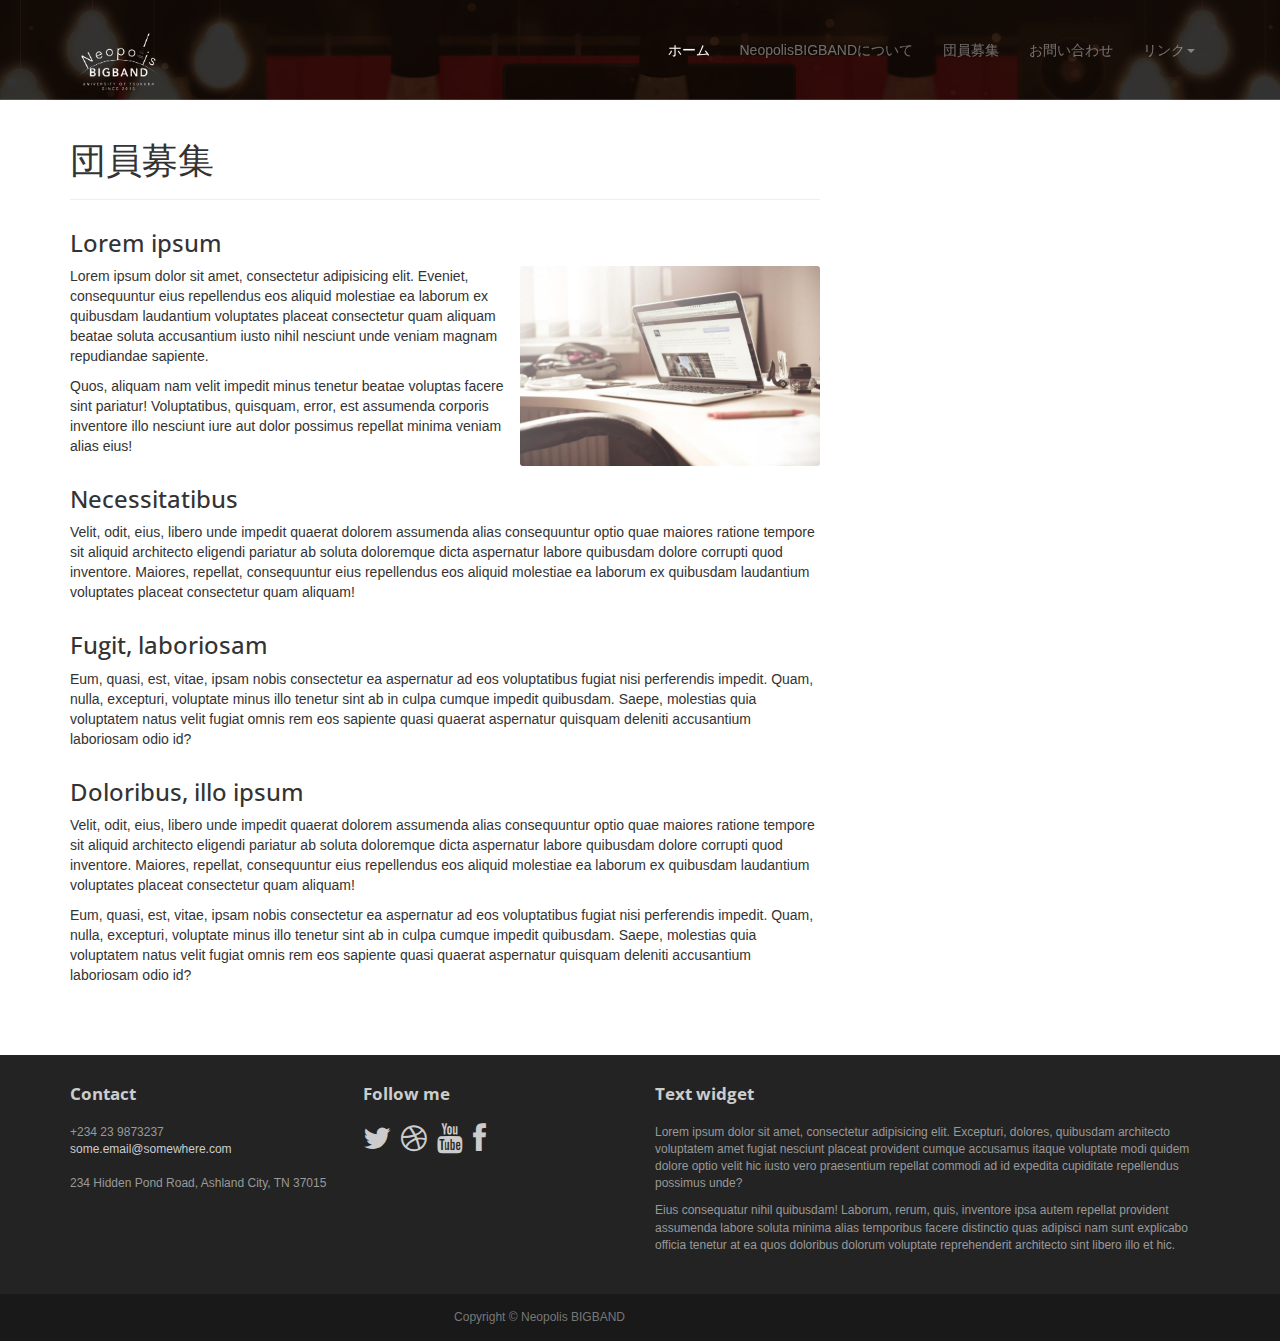
<file: recruit.html>
<!DOCTYPE html>
<html lang="ja">

<head>
    <meta charset="utf-8">
    <meta name="viewport" content="width=device-width, initial-scale=1.0">
    <meta name="description" content="">
    <meta name="author" content="Sergey Pozhilov (GetTemplate.com)">

    <title>団員募集</title>

    <link rel="shortcut icon" href="assets/img/favicon.ico">

    <link rel="stylesheet" media="screen" href="http://fonts.googleapis.com/css?family=Open+Sans:300,400,700">
    <link rel="stylesheet" href="assets/css/bootstrap.min.css">
    <link rel="stylesheet" href="assets/css/font-awesome.min.css">

    <!-- Custom styles for our template -->
    <link rel="stylesheet" href="assets/css/bootstrap-theme.css" media="screen">
    <link rel="stylesheet" href="assets/css/main.css">

    <!-- HTML5 shim and Respond.js IE8 support of HTML5 elements and media queries -->
    <!--[if lt IE 9]>
	<script src="assets/js/html5shiv.js"></script>
	<script src="assets/js/respond.min.js"></script>
	<![endif]-->
</head>

<body>

    <!-- Fixed navbar -->
    <div class="navbar navbar-inverse navbar-fixed-top headroom">
        <div class="container">
            <div class="navbar-header">
                <!-- Button for smallest screens -->
                <button type="button" class="navbar-toggle" data-toggle="collapse" data-target=".navbar-collapse"><span
                        class="icon-bar"></span> <span class="icon-bar"></span> <span class="icon-bar"></span> </button>
                <a class="navbar-brand" href="index.html"><img src="assets/img/Neopolis_logo.png"
                        alt="Progressus HTML5 template" width="99" height="66"></a>
            </div>
            <div class="navbar-collapse collapse">
                <ul class="nav navbar-nav pull-right">
                    <li class="active"><a href="index.html">ホーム</a></li>
                    <li><a href="about.html">NeopolisBIGBANDについて</a></li>
                    <li><a href="#">団員募集</a></li>
                    <li><a href="contact.html">お問い合わせ</a></li>
                    <li class="dropdown">
                        <a href="#" class="dropdown-toggle" data-toggle="dropdown">リンク<b class="caret"></b></a>
                        <ul class="dropdown-menu">
                            <li><a href="https://www.stb.tsukuba.ac.jp/~neopolis/" target="_blank"
                                    rel="noopener noreferrer">NeopolisBIGBAND常設サイト</a></li>
                            <li><a href="https://twitter.com/neopolisbigband" target="_blank"
                                    rel="noopener noreferrer">Twitter</a></li>
                            <li><a href="https://www.youtube.com/channel/UC7-nAB3qXbRwb5mhE_sbsyg/featured"
                                    target="_blank" rel="noopener noreferrer">YouTube</a></li>
                        </ul>
                    </li>
                </ul>
            </div>
            <!--/.nav-collapse -->
        </div>
    </div>
    <!-- /.navbar -->

    <header id="head" class="secondary"></header>

    <!-- container -->
    <div class="container">


        <div class="row">

            <!-- Article main content -->
            <article class="col-sm-8 maincontent">
                <header class="page-header">
                    <h1 class="page-title">団員募集</h1>
                </header>
                <h3>Lorem ipsum</h3>
                <p><img src="assets/images/mac.jpg" alt="" class="img-rounded pull-right" width="300"> Lorem ipsum dolor
                    sit amet, consectetur adipisicing elit. Eveniet, consequuntur eius repellendus eos aliquid molestiae
                    ea laborum ex quibusdam laudantium voluptates placeat consectetur quam aliquam beatae soluta
                    accusantium iusto nihil nesciunt unde veniam magnam repudiandae sapiente.</p>
                <p>Quos, aliquam nam velit impedit minus tenetur beatae voluptas facere sint pariatur! Voluptatibus,
                    quisquam, error, est assumenda corporis inventore illo nesciunt iure aut dolor possimus repellat
                    minima veniam alias eius!</p>
                <h3>Necessitatibus</h3>
                <p>Velit, odit, eius, libero unde impedit quaerat dolorem assumenda alias consequuntur optio quae
                    maiores ratione tempore sit aliquid architecto eligendi pariatur ab soluta doloremque dicta
                    aspernatur labore quibusdam dolore corrupti quod inventore. Maiores, repellat, consequuntur eius
                    repellendus eos aliquid molestiae ea laborum ex quibusdam laudantium voluptates placeat consectetur
                    quam aliquam!</p>
                <h3>Fugit, laboriosam</h3>
                <p>Eum, quasi, est, vitae, ipsam nobis consectetur ea aspernatur ad eos voluptatibus fugiat nisi
                    perferendis impedit. Quam, nulla, excepturi, voluptate minus illo tenetur sint ab in culpa cumque
                    impedit quibusdam. Saepe, molestias quia voluptatem natus velit fugiat omnis rem eos sapiente quasi
                    quaerat aspernatur quisquam deleniti accusantium laboriosam odio id?</p>
                <h3>Doloribus, illo ipsum</h3>
                <p>Velit, odit, eius, libero unde impedit quaerat dolorem assumenda alias consequuntur optio quae
                    maiores ratione tempore sit aliquid architecto eligendi pariatur ab soluta doloremque dicta
                    aspernatur labore quibusdam dolore corrupti quod inventore. Maiores, repellat, consequuntur eius
                    repellendus eos aliquid molestiae ea laborum ex quibusdam laudantium voluptates placeat consectetur
                    quam aliquam!</p>
                <p>Eum, quasi, est, vitae, ipsam nobis consectetur ea aspernatur ad eos voluptatibus fugiat nisi
                    perferendis impedit. Quam, nulla, excepturi, voluptate minus illo tenetur sint ab in culpa cumque
                    impedit quibusdam. Saepe, molestias quia voluptatem natus velit fugiat omnis rem eos sapiente quasi
                    quaerat aspernatur quisquam deleniti accusantium laboriosam odio id?</p>

            </article>
            <!-- /Article -->

        </div>
    </div> <!-- /container -->


    <footer id="footer" class="top-space">

        <div class="footer1">
            <div class="container">
                <div class="row">

                    <div class="col-md-3 widget">
                        <h3 class="widget-title">Contact</h3>
                        <div class="widget-body">
                            <p>+234 23 9873237<br>
                                <a href="mailto:#">some.email@somewhere.com</a><br>
                                <br>
                                234 Hidden Pond Road, Ashland City, TN 37015
                            </p>
                        </div>
                    </div>

                    <div class="col-md-3 widget">
                        <h3 class="widget-title">Follow me</h3>
                        <div class="widget-body">
                            <p class="follow-me-icons clearfix">
                                <a href=""><i class="fa fa-twitter fa-2"></i></a>
                                <a href=""><i class="fa fa-dribbble fa-2"></i></a>
                                <a href=""><i class="fa fa-youtube fa-2"></i></a>
                                <a href=""><i class="fa fa-facebook fa-2"></i></a>
                            </p>
                        </div>
                    </div>

                    <div class="col-md-6 widget">
                        <h3 class="widget-title">Text widget</h3>
                        <div class="widget-body">
                            <p>Lorem ipsum dolor sit amet, consectetur adipisicing elit. Excepturi, dolores, quibusdam
                                architecto voluptatem amet fugiat nesciunt placeat provident cumque accusamus itaque
                                voluptate modi quidem dolore optio velit hic iusto vero praesentium repellat commodi ad
                                id expedita cupiditate repellendus possimus unde?</p>
                            <p>Eius consequatur nihil quibusdam! Laborum, rerum, quis, inventore ipsa autem repellat
                                provident assumenda labore soluta minima alias temporibus facere distinctio quas
                                adipisci nam sunt explicabo officia tenetur at ea quos doloribus dolorum voluptate
                                reprehenderit architecto sint libero illo et hic.</p>
                        </div>
                    </div>

                </div> <!-- /row of widgets -->
            </div>
        </div>

        <div class="footer2">
            <div class="container">
                <div class="row">

                    <div class="col-md-6 widget">
                        <div class="widget-body">
                            <p class="text-right">
                                Copyright &copy; Neopolis BIGBAND
                            </p>
                        </div>
                    </div>

                </div> <!-- /row of widgets -->
            </div>
        </div>
    </footer>





    <!-- JavaScript libs are placed at the end of the document so the pages load faster -->
    <script src="http://ajax.googleapis.com/ajax/libs/jquery/1.10.2/jquery.min.js"></script>
    <script src="http://netdna.bootstrapcdn.com/bootstrap/3.0.0/js/bootstrap.min.js"></script>
    <script src="assets/js/headroom.min.js"></script>
    <script src="assets/js/jQuery.headroom.min.js"></script>
    <script src="assets/js/template.js"></script>
</body>

</html>
</file>
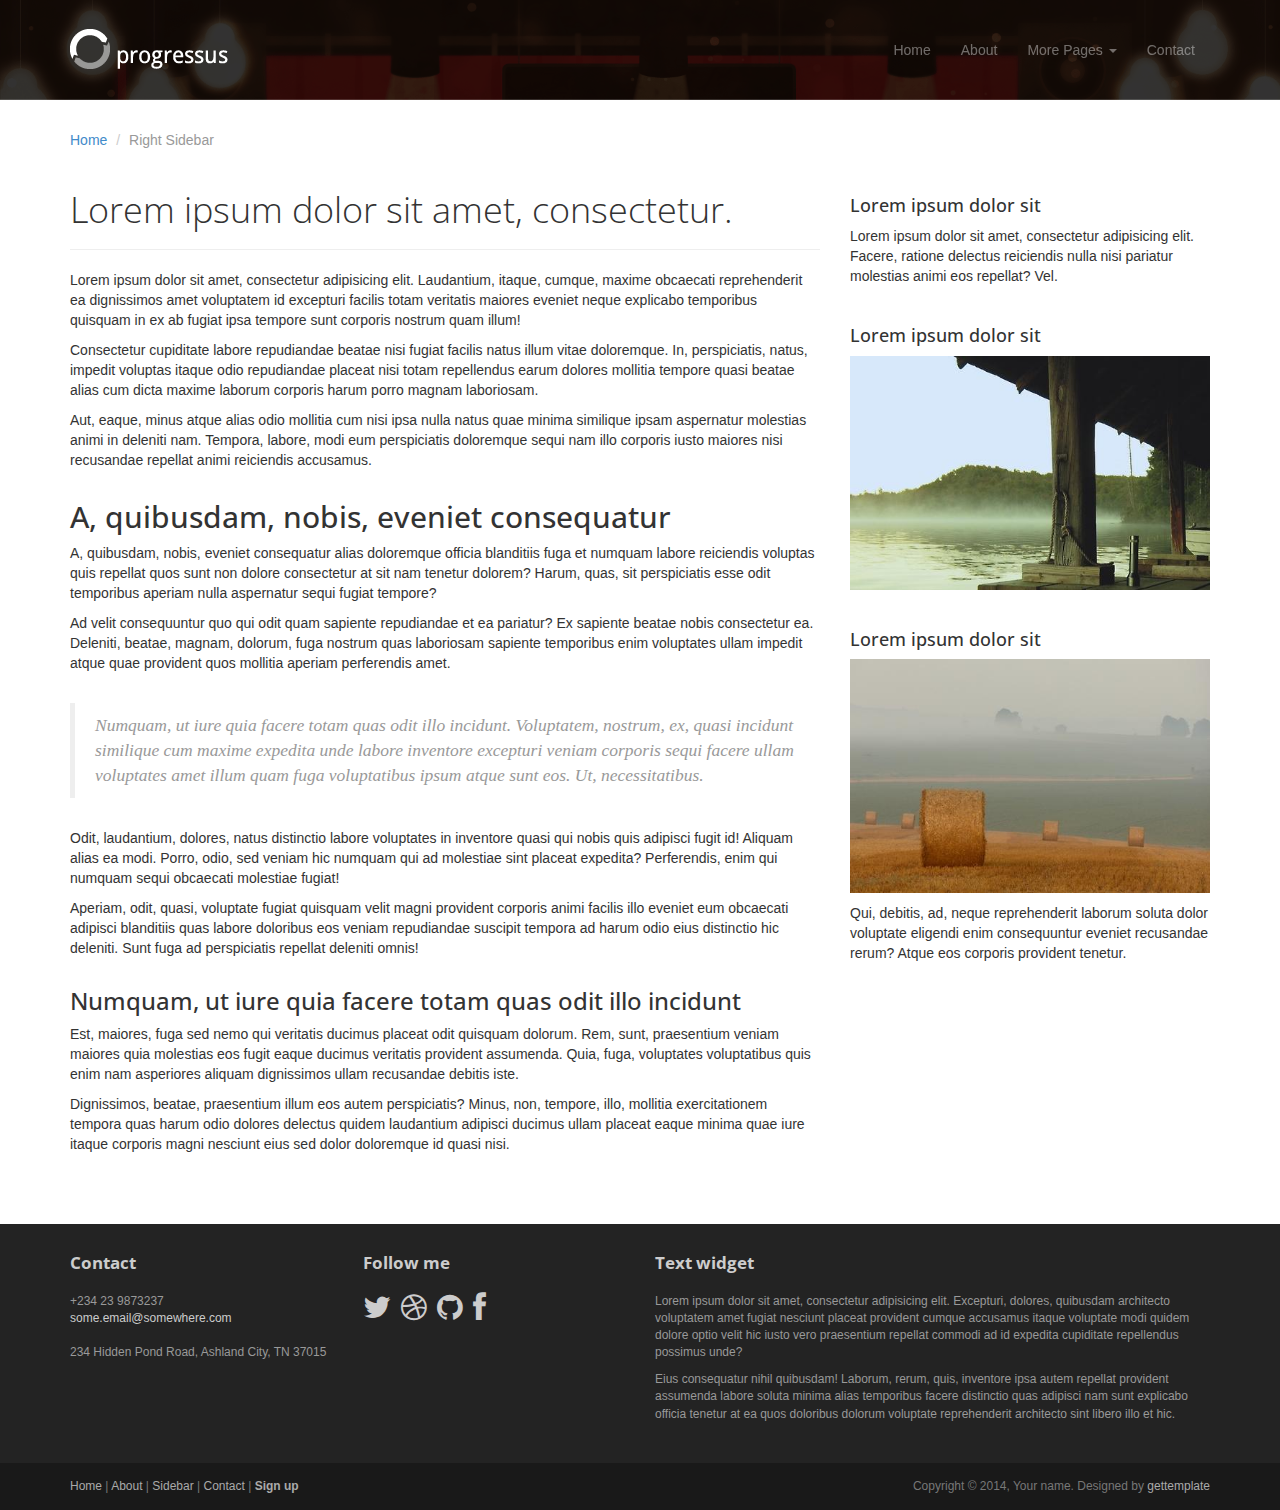
<file: sidebar-right.html>
<!DOCTYPE html>
<html lang="ja">

<head>
	<meta charset="utf-8">
	<meta name="viewport" content="width=device-width, initial-scale=1.0">
	<meta name="description" content="">
	<meta name="author" content="Sergey Pozhilov (GetTemplate.com)">

	<title>Right Sidebar template - Progressus Bootstrap template</title>

	<link rel="shortcut icon" href="assets/images/gt_favicon.png">

	<link rel="stylesheet" media="screen" href="http://fonts.googleapis.com/css?family=Open+Sans:300,400,700">
	<link rel="stylesheet" href="assets/css/bootstrap.min.css">
	<link rel="stylesheet" href="assets/css/font-awesome.min.css">

	<!-- Custom styles for our template -->
	<link rel="stylesheet" href="assets/css/bootstrap-theme.css" media="screen">
	<link rel="stylesheet" href="assets/css/main.css">

	<!-- HTML5 shim and Respond.js IE8 support of HTML5 elements and media queries -->
	<!--[if lt IE 9]>
	<script src="assets/js/html5shiv.js"></script>
	<script src="assets/js/respond.min.js"></script>
	<![endif]-->
</head>

<body>
	<!-- Fixed navbar -->
	<div class="navbar navbar-inverse navbar-fixed-top headroom">
		<div class="container">
			<div class="navbar-header">
				<!-- Button for smallest screens -->
				<button type="button" class="navbar-toggle" data-toggle="collapse" data-target=".navbar-collapse"><span
						class="icon-bar"></span> <span class="icon-bar"></span> <span class="icon-bar"></span> </button>
				<a class="navbar-brand" href="index.html"><img src="assets/images/logo.png"
						alt="Progressus HTML5 template"></a>
			</div>
			<div class="navbar-collapse collapse">
				<ul class="nav navbar-nav pull-right">
					<li><a href="index.html">Home</a></li>
					<li><a href="about.html">About</a></li>
					<li class="dropdown">
						<a href="#" class="dropdown-toggle" data-toggle="dropdown">More Pages <b class="caret"></b></a>
						<ul class="dropdown-menu">
							<li class="active"><a href="sidebar-right.html">Right Sidebar</a></li>
						</ul>
					</li>
					<li><a href="contact.html">Contact</a></li>
				</ul>
			</div>
			<!--/.nav-collapse -->
		</div>
	</div>
	<!-- /.navbar -->

	<header id="head" class="secondary"></header>

	<!-- container -->
	<div class="container">

		<ol class="breadcrumb">
			<li><a href="index.html">Home</a></li>
			<li class="active">Right Sidebar</li>
		</ol>

		<div class="row">

			<!-- Article main content -->
			<article class="col-md-8 maincontent">
				<header class="page-header">
					<h1 class="page-title">Lorem ipsum dolor sit amet, consectetur.</h1>
				</header>
				<p>Lorem ipsum dolor sit amet, consectetur adipisicing elit. Laudantium, itaque, cumque, maxime
					obcaecati reprehenderit ea dignissimos amet voluptatem id excepturi facilis totam veritatis maiores
					eveniet neque explicabo temporibus quisquam in ex ab fugiat ipsa tempore sunt corporis nostrum quam
					illum!</p>
				<p>Consectetur cupiditate labore repudiandae beatae nisi fugiat facilis natus illum vitae doloremque.
					In, perspiciatis, natus, impedit voluptas itaque odio repudiandae placeat nisi totam repellendus
					earum dolores mollitia tempore quasi beatae alias cum dicta maxime laborum corporis harum porro
					magnam laboriosam.</p>
				<p>Aut, eaque, minus atque alias odio mollitia cum nisi ipsa nulla natus quae minima similique ipsam
					aspernatur molestias animi in deleniti nam. Tempora, labore, modi eum perspiciatis doloremque sequi
					nam illo corporis iusto maiores nisi recusandae repellat animi reiciendis accusamus.</p>

				<h2>A, quibusdam, nobis, eveniet consequatur</h2>
				<p>A, quibusdam, nobis, eveniet consequatur alias doloremque officia blanditiis fuga et numquam labore
					reiciendis voluptas quis repellat quos sunt non dolore consectetur at sit nam tenetur dolorem?
					Harum, quas, sit perspiciatis esse odit temporibus aperiam nulla aspernatur sequi fugiat tempore?
				</p>
				<p>Ad velit consequuntur quo qui odit quam sapiente repudiandae et ea pariatur? Ex sapiente beatae nobis
					consectetur ea. Deleniti, beatae, magnam, dolorum, fuga nostrum quas laboriosam sapiente temporibus
					enim voluptates ullam impedit atque quae provident quos mollitia aperiam perferendis amet.</p>

				<blockquote>Numquam, ut iure quia facere totam quas odit illo incidunt. Voluptatem, nostrum, ex, quasi
					incidunt similique cum maxime expedita unde labore inventore excepturi veniam corporis sequi facere
					ullam voluptates amet illum quam fuga voluptatibus ipsum atque sunt eos. Ut, necessitatibus.
				</blockquote>
				<p>Odit, laudantium, dolores, natus distinctio labore voluptates in inventore quasi qui nobis quis
					adipisci fugit id! Aliquam alias ea modi. Porro, odio, sed veniam hic numquam qui ad molestiae sint
					placeat expedita? Perferendis, enim qui numquam sequi obcaecati molestiae fugiat!</p>
				<p>Aperiam, odit, quasi, voluptate fugiat quisquam velit magni provident corporis animi facilis illo
					eveniet eum obcaecati adipisci blanditiis quas labore doloribus eos veniam repudiandae suscipit
					tempora ad harum odio eius distinctio hic deleniti. Sunt fuga ad perspiciatis repellat deleniti
					omnis!</p>

				<h3>Numquam, ut iure quia facere totam quas odit illo incidunt</h3>
				<p>Est, maiores, fuga sed nemo qui veritatis ducimus placeat odit quisquam dolorum. Rem, sunt,
					praesentium veniam maiores quia molestias eos fugit eaque ducimus veritatis provident assumenda.
					Quia, fuga, voluptates voluptatibus quis enim nam asperiores aliquam dignissimos ullam recusandae
					debitis iste.</p>
				<p>Dignissimos, beatae, praesentium illum eos autem perspiciatis? Minus, non, tempore, illo, mollitia
					exercitationem tempora quas harum odio dolores delectus quidem laudantium adipisci ducimus ullam
					placeat eaque minima quae iure itaque corporis magni nesciunt eius sed dolor doloremque id quasi
					nisi.</p>
			</article>
			<!-- /Article -->

			<!-- Sidebar -->
			<aside class="col-md-4 sidebar sidebar-right">

				<div class="row widget">
					<div class="col-xs-12">
						<h4>Lorem ipsum dolor sit</h4>
						<p>Lorem ipsum dolor sit amet, consectetur adipisicing elit. Facere, ratione delectus reiciendis
							nulla nisi pariatur molestias animi eos repellat? Vel.</p>
					</div>
				</div>
				<div class="row widget">
					<div class="col-xs-12">
						<h4>Lorem ipsum dolor sit</h4>
						<p><img src="assets/images/1.jpg" alt=""></p>
					</div>
				</div>
				<div class="row widget">
					<div class="col-xs-12">
						<h4>Lorem ipsum dolor sit</h4>
						<p><img src="assets/images/2.jpg" alt=""></p>
						<p>Qui, debitis, ad, neque reprehenderit laborum soluta dolor voluptate eligendi enim
							consequuntur eveniet recusandae rerum? Atque eos corporis provident tenetur.</p>
					</div>
				</div>

			</aside>
			<!-- /Sidebar -->

		</div>
	</div> <!-- /container -->


	<footer id="footer" class="top-space">

		<div class="footer1">
			<div class="container">
				<div class="row">

					<div class="col-md-3 widget">
						<h3 class="widget-title">Contact</h3>
						<div class="widget-body">
							<p>+234 23 9873237<br>
								<a href="mailto:#">some.email@somewhere.com</a><br>
								<br>
								234 Hidden Pond Road, Ashland City, TN 37015
							</p>
						</div>
					</div>

					<div class="col-md-3 widget">
						<h3 class="widget-title">Follow me</h3>
						<div class="widget-body">
							<p class="follow-me-icons clearfix">
								<a href=""><i class="fa fa-twitter fa-2"></i></a>
								<a href=""><i class="fa fa-dribbble fa-2"></i></a>
								<a href=""><i class="fa fa-github fa-2"></i></a>
								<a href=""><i class="fa fa-facebook fa-2"></i></a>
							</p>
						</div>
					</div>

					<div class="col-md-6 widget">
						<h3 class="widget-title">Text widget</h3>
						<div class="widget-body">
							<p>Lorem ipsum dolor sit amet, consectetur adipisicing elit. Excepturi, dolores, quibusdam
								architecto voluptatem amet fugiat nesciunt placeat provident cumque accusamus itaque
								voluptate modi quidem dolore optio velit hic iusto vero praesentium repellat commodi ad
								id expedita cupiditate repellendus possimus unde?</p>
							<p>Eius consequatur nihil quibusdam! Laborum, rerum, quis, inventore ipsa autem repellat
								provident assumenda labore soluta minima alias temporibus facere distinctio quas
								adipisci nam sunt explicabo officia tenetur at ea quos doloribus dolorum voluptate
								reprehenderit architecto sint libero illo et hic.</p>
						</div>
					</div>

				</div> <!-- /row of widgets -->
			</div>
		</div>

		<div class="footer2">
			<div class="container">
				<div class="row">

					<div class="col-md-6 widget">
						<div class="widget-body">
							<p class="simplenav">
								<a href="#">Home</a> |
								<a href="about.html">About</a> |
								<a href="sidebar-right.html">Sidebar</a> |
								<a href="contact.html">Contact</a> |
								<b><a href="signup.html">Sign up</a></b>
							</p>
						</div>
					</div>

					<div class="col-md-6 widget">
						<div class="widget-body">
							<p class="text-right">
								Copyright &copy; 2014, Your name. Designed by <a href="http://gettemplate.com/"
									rel="designer">gettemplate</a>
							</p>
						</div>
					</div>

				</div> <!-- /row of widgets -->
			</div>
		</div>
	</footer>





	<!-- JavaScript libs are placed at the end of the document so the pages load faster -->
	<script src="http://ajax.googleapis.com/ajax/libs/jquery/1.10.2/jquery.min.js"></script>
	<script src="http://netdna.bootstrapcdn.com/bootstrap/3.0.0/js/bootstrap.min.js"></script>
	<script src="assets/js/headroom.min.js"></script>
	<script src="assets/js/jQuery.headroom.min.js"></script>
	<script src="assets/js/template.js"></script>
</body>

</html>
</file>
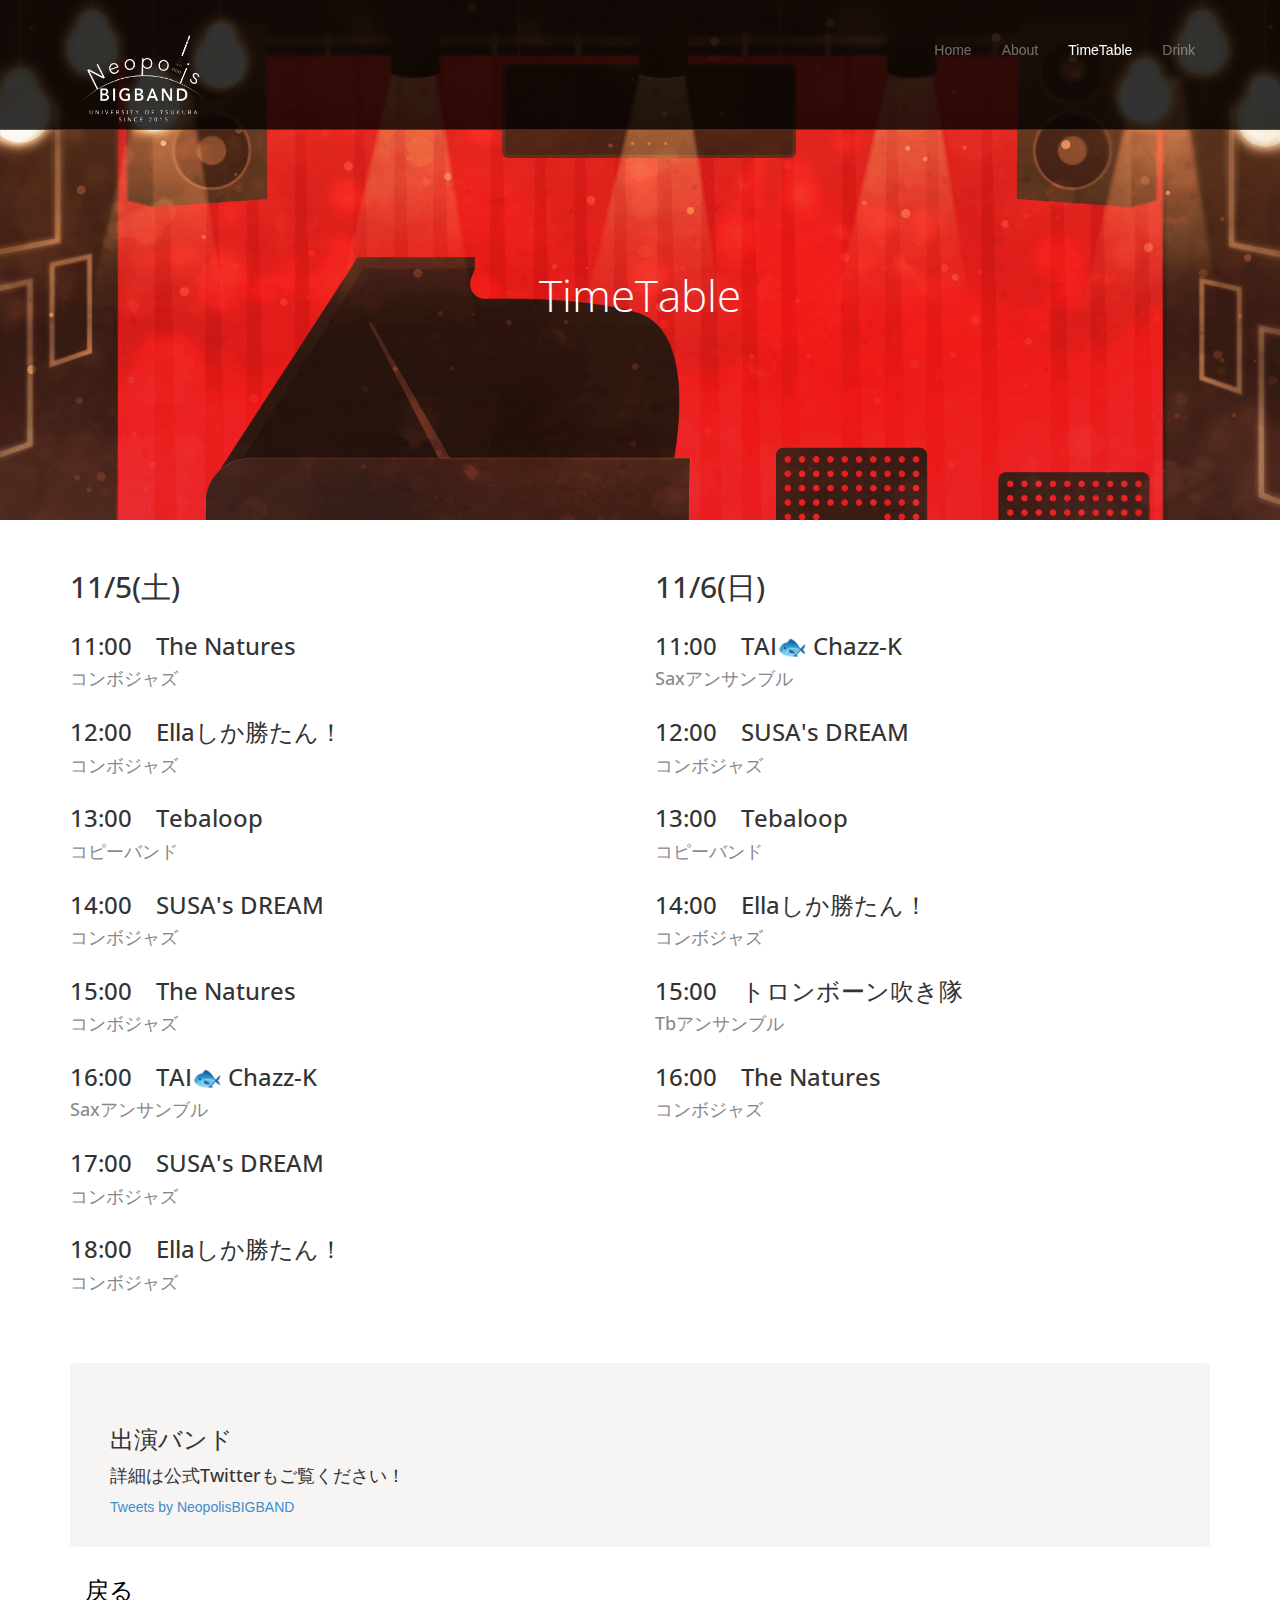
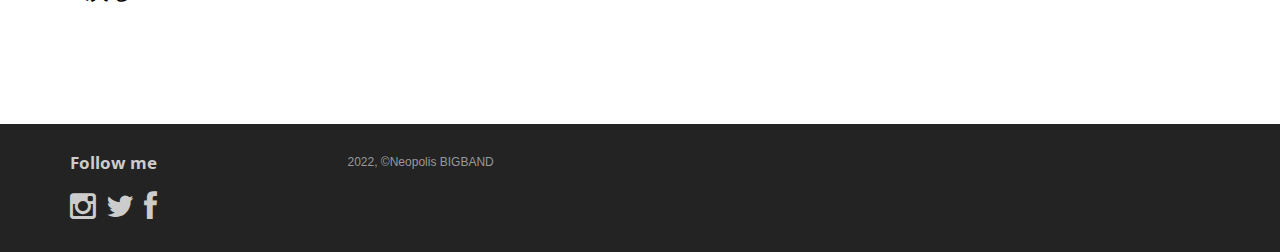
<file: timetable.html>
<!DOCTYPE html>
<!-- gitのやり方はhttps://miya-system-works.com/blog/detail/vscode-github/　を参考にしたよ -->
<!-- ファイル名変えたから正しく動くかチェック -->
<html lang="ja">

<head>
	<meta charset="utf-8">
	<meta name="viewport" content="width=device-width, initial-scale=1.0">
	<meta name="description" content="">
	<meta name="author" content="Sergey Pozhilov (GetTemplate.com)">

	<title>NeopolisBIGBAND雙峰祭特設サイト</title>


	<link rel="stylesheet" media="screen" href="http://fonts.googleapis.com/css?family=Open+Sans:300,400,700">
	<link rel="stylesheet" href="assets/css/bootstrap.min.css">
	<link rel="stylesheet" href="assets/css/font-awesome.min.css">

	<!-- Custom styles for our template -->
	<link rel="stylesheet" href="assets/css/bootstrap-theme.css" media="screen">
	<link rel="stylesheet" href="assets/css/main.css">

	<!-- HTML5 shim and Respond.js IE8 support of HTML5 elements and media queries -->
	<!--[if lt IE 9]>
	<script src="assets/js/html5shiv.js"></script>
	<script src="assets/js/respond.min.js"></script>
	<![endif]-->
</head>

<body class="home">
	<!-- Fixed navbar -->
	<div class="navbar navbar-inverse navbar-fixed-top headroom">
		<div class="container">
			<div class="navbar-header">
				<!-- Button for smallest screens -->
				<button type="button" class="navbar-toggle" data-toggle="collapse" data-target=".navbar-collapse"><span
						class="icon-bar"></span> <span class="icon-bar"></span> <span class="icon-bar"></span> </button>
				<a class="navbar-brand" href="index.html"><img src="assets/img/Neopolis_logo.png"
						alt="Progressus HTML5 template" width="150" height="100"></a>
			</div>
			<div class="navbar-collapse collapse">
				<ul class="nav navbar-nav pull-right">
					<li><a href="index.html">Home</a></li>
					<li><a href="about.html">About</a></li>
					<li class="active"><a href="#">TimeTable</a></li>
					<li><a href="drink.html">Drink</a></li>
				</ul>
			</div>
			<!--/.nav-collapse -->
		</div>
	</div>
	<!-- /.navbar -->

	<!-- Header -->
	<header id="head">
		<div class="container">
			<div class="row">
				<h1 class="lead">TimeTable</h1>
			</div>
		</div>
	</header>
	<!-- /Header -->

	<!-- container -->
	<div class="container">
		<br>

		<div class="row">
			<div class="col-sm-6">
				<h2>11/5(土)</h2>
				<h3>11:00　The Natures</h3>
				<h4 class="text-muted">コンボジャズ</h4>
				<h3>12:00　Ellaしか勝たん！</h3>
				<h4 class="text-muted">コンボジャズ</h4>
				<h3>13:00　Tebaloop</h3>
				<h4 class="text-muted">コピーバンド</h4>
				<h3>14:00　SUSA's DREAM</h3>
				<h4 class="text-muted">コンボジャズ</h4>
				<h3>15:00　The Natures</h3>
				<h4 class="text-muted">コンボジャズ</h4>
				<h3>16:00　TAI🐟 Chazz-K</h3>
				<h4 class="text-muted">Saxアンサンブル</h4>
				<h3>17:00　SUSA's DREAM</h3>
				<h4 class="text-muted">コンボジャズ</h4>
				<h3>18:00　Ellaしか勝たん！</h3>
				<h4 class="text-muted">コンボジャズ</h4>

			</div>
			<div class="col-sm-6">
				<h2>11/6(日)</h2>
				<h3>11:00　TAI🐟 Chazz-K</h3>
				<h4 class="text-muted">Saxアンサンブル</h4>
				<h3>12:00　SUSA's DREAM</h3>
				<h4 class="text-muted">コンボジャズ</h4>
				<h3>13:00　Tebaloop</h3>
				<h4 class="text-muted">コピーバンド</h4>
				<h3>14:00　Ellaしか勝たん！</h3>
				<h4 class="text-muted">コンボジャズ</h4>
				<h3>15:00　トロンボーン吹き隊</h3>
				<h4 class="text-muted">Tbアンサンブル</h4>
				<h3>16:00　The Natures</h3>
				<h4 class="text-muted">コンボジャズ</h4>
			</div>
		</div> <!-- /row -->

		<div class="jumbotron top-space">
			<h3>出演バンド</h3>
			<h4>詳細は公式Twitterもご覧ください！</h4>
			<a class="twitter-timeline" href="https://twitter.com/NeopolisBIGBAND?ref_src=twsrc%5Etfw">Tweets by
				NeopolisBIGBAND</a>
			<script async src="https://platform.twitter.com/widgets.js" charset="utf-8"></script>
		</div>
		<div class="container">
			<h3><a href="index.html" style="color:black">戻る</a></h3>
		</div>

	</div> <!-- /container -->

	<!-- Social links. @TODO: replace by link/instructions in template -->
	<section id="social">
		<div class="container">
			<div class="wrapper clearfix">
				<!-- AddThis Button BEGIN -->
				<div class="addthis_toolbox addthis_default_style">
					<a class="addthis_button_facebook_like" fb:like:layout="button_count"></a>
					<a class="addthis_button_tweet"></a>
					<a class="addthis_button_linkedin_counter"></a>
					<a class="addthis_button_google_plusone" g:plusone:size="medium"></a>
				</div>
				<!-- AddThis Button END -->
			</div>
		</div>
	</section>
	<!-- /social links -->


	<footer id="footer" class="top-space">

		<div class="footer1">
			<div class="container">
				<div class="row">

					<div class="col-md-3 widget">
						<h3 class="widget-title">Follow me</h3>
						<div class="widget-body">
							<p class="follow-me-icons">
								<a href="https://instagram.com/neopolisbigband?igshid=YmMyMTA2M2Y="><i
										class="fa fa-instagram fa-2"></i></a>
								<a href="https://twitter.com/neopolisbigband"><i class="fa fa-twitter fa-2"></i></a>
								<a href="https://www.facebook.com/tsukuba.neopolis"><i
										class="fa fa-facebook fa-2"></i></a>
							</p>
						</div>
					</div>
					<div>
						2022, &copy;Neopolis BIGBAND
					</div>

				</div> <!-- /row of widgets -->
			</div>
		</div>

	</footer>





	<!-- JavaScript libs are placed at the end of the document so the pages load faster -->
	<script src="http://ajax.googleapis.com/ajax/libs/jquery/1.10.2/jquery.min.js"></script>
	<script src="http://netdna.bootstrapcdn.com/bootstrap/3.0.0/js/bootstrap.min.js"></script>
	<script src="assets/js/headroom.min.js"></script>
	<script src="assets/js/jQuery.headroom.min.js"></script>
	<script src="assets/js/template.js"></script>
</body>

</html>
</file>
<file: assets/css/main.css>
/* Header */
#head { background:#181015 url( ../img/jazzbar.png) no-repeat; background-size: cover; min-height:520px; text-align: center; padding-top:240px; color:white; font-family:"Open sans", Helvetica, Arial; font-weight:300; }
#head.secondary { height:100px; min-height: 100px; padding-top:0px; }
	#head .lead { font-family:"Open sans", Helvetica, Arial; font-size:44px; margin-bottom:6px; color:white; line-height:1.15em; } 
	#head .tagline { color:rgba(255,255,255,0.75); margin-bottom:25px; }
		#head .tagline a { color:#fff; } 
	#head .btn { margin-bottom:10px;}
	#head .btn-default { text-shadow: none; background:transparent; color:rgba(255,255,255,.5); -webkit-box-shadow:inset 0px 0px 0px 3px rgba(255,255,255,.5); -moz-box-shadow:inset 0px 0px 0px 3px rgba(255,255,255,.5); box-shadow:inset 0px 0px 0px 3px rgba(255,255,255,.5); background: transparent; }
		#head .btn-default:hover,
		#head .btn-default:focus { color:rgba(255,255,255,.8); -webkit-box-shadow:inset 0px 0px 0px 3px rgba(255,255,255,.8); -moz-box-shadow:inset 0px 0px 0px 3px rgba(255,255,255,.8); box-shadow:inset 0px 0px 0px 3px rgba(255,255,255,.8); background: transparent; }
		#head .btn-default:active, 
		#head .btn-default.active { color:#fff; -webkit-box-shadow:inset 0px 0px 0px 3px #fff; -moz-box-shadow:inset 0px 0px 0px 3px #fff; box-shadow:inset 0px 0px 0px 3px #fff; background: transparent; }

@media (max-width: 767px) {
	#head { min-height:420px; padding-top:160px; }
	#head .lead { font-size: 34px; }
}


/* Autohide navbar */
.slideUp { top:-100px; }
.headroom { -webkit-transition: all 0.4s ease-out; -moz-transition: all 0.4s ease-out; -o-transition: all 0.4s ease-out; transition: all 0.4s ease-out; }


/* Highlights (in jumbotron in most cases) */
.highlight { margin-top:40px; }
	.h-caption { text-align: center; } 
	.h-caption i { display:block; font-size: 54px; color:#382526; margin-bottom:36px; }
	.h-caption h4 { color:#382526; font-size: 16px; font-weight: bold; margin-bottom:20px; }
	.h-body { }


/* Typography */
h1, h2, h3, h4, h5, h6 { font-family:"Open sans", Helvetica, Arial; }
h1, .h1, h2, .h2, h3, .h3 { margin-top:30px; } 
blockquote { font-style: italic; font-family: Georgia; color:#999; margin:30px 0 30px; }
label { color: #777; }
.thin { font-weight:300; }
.page-title { margin-top:20px; font-weight:300; }
.text-muted { color:#888; }
.breadcrumb { background:none; padding:0; margin:30px 0 0px 0; }
ul.list-spaces li{ margin-bottom:10px; }

/* Helpers */
.container-full { margin: 0 auto; width: 100%; }
.top-space { margin-top: 60px; }
.top-margin { margin-top:20px; }

img { max-width:100%; }
img.pull-right { margin-left: 10px; }
img.pull-left { margin-right: 10px; }
#map { width:100%; height:280px; }
#social { margin-top:50px; margin-bottom:50px; }
	#social .wrapper { width:340px; margin:0 auto; }

/* Main content block */
.maincontent { }

/* Sidebars */
.sidebar { padding-top:36px; padding-bottom:30px; }
	.sidebar .widget { margin-bottom:20px; }
	.sidebar h1, .sidebar .h1, .sidebar h2, .sidebar .h2, .sidebar h3, .sidebar .h3 { margin-top:20px; } 

/* Footer */
.footer1 { background: #232323; padding: 30px 0 0 0; font-size: 12px; color: #999; }
	.footer1 a { color: #ccc; }
		.footer1 a:hover {color: #fff; }
	.footer1 .widget { margin-bottom:30px; }		
	.footer1 .widget-title { font-size: 17px; font-weight: bold; color: #ccc; margin: 0 0 20px; }
	.footer1 .entry-meta { border-top: 1px solid #ccc; border-bottom: 1px solid #ccc; margin: 0 0 35px 0; padding: 2px 0; color: #888888; font-size: 12px; font-size: 0.75rem; }
		.footer1 .entry-meta a { color: #333333; }
		.footer1 .entry-meta .meta-in { border-top: 1px solid #ccc; border-bottom: 1px solid #ccc; padding: 10px 0; }
	.follow-me-icons { font-size:30px; }		
		.follow-me-icons i { float:left; margin:0 10px 0 0; }		

.footer2 { background: #191919; padding: 15px 0; color: #777; font-size: 12px; }
	.footer2 a { color: #aaa; }
		.footer2 a:hover { color: #fff; }
		.footer2 p { margin: 0; }

	.widget-simplenav { margin-left:-5px; }		
	.widget-simplenav a{ margin:0 5px; }
</file>
